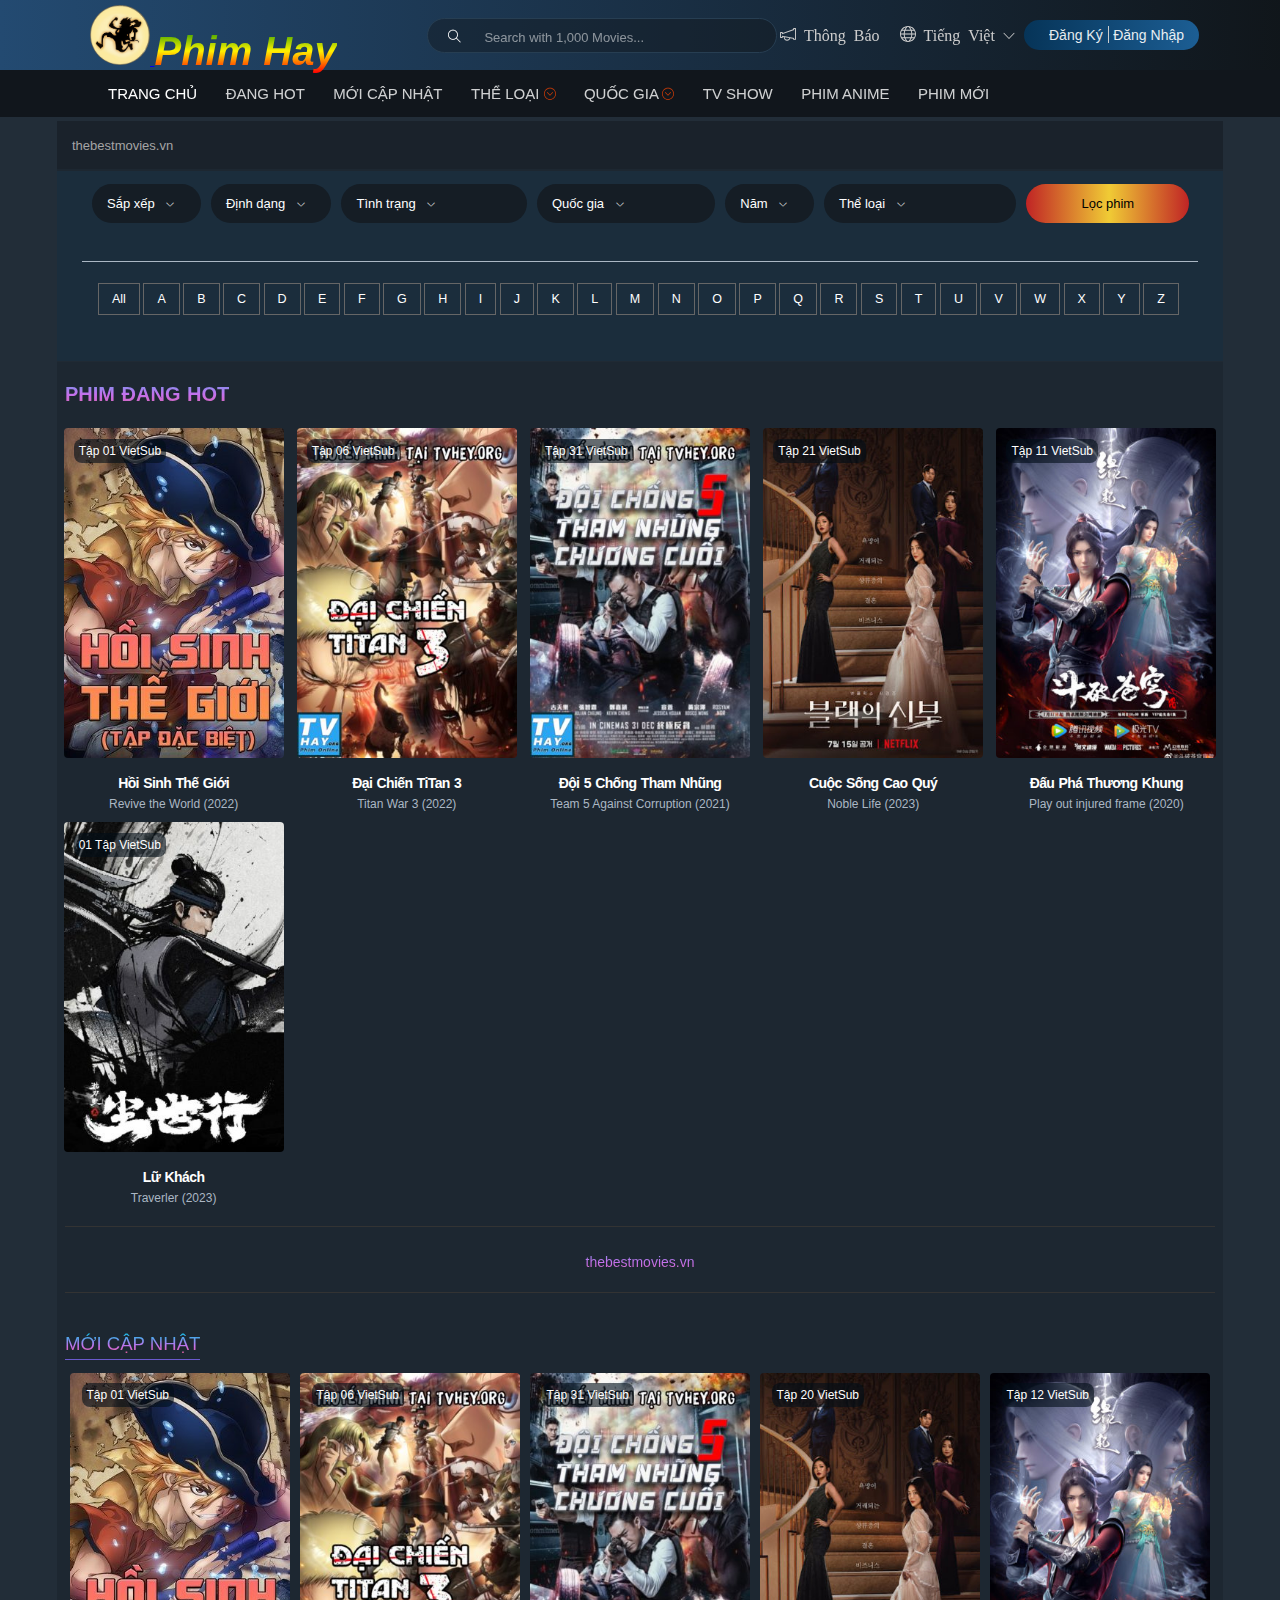
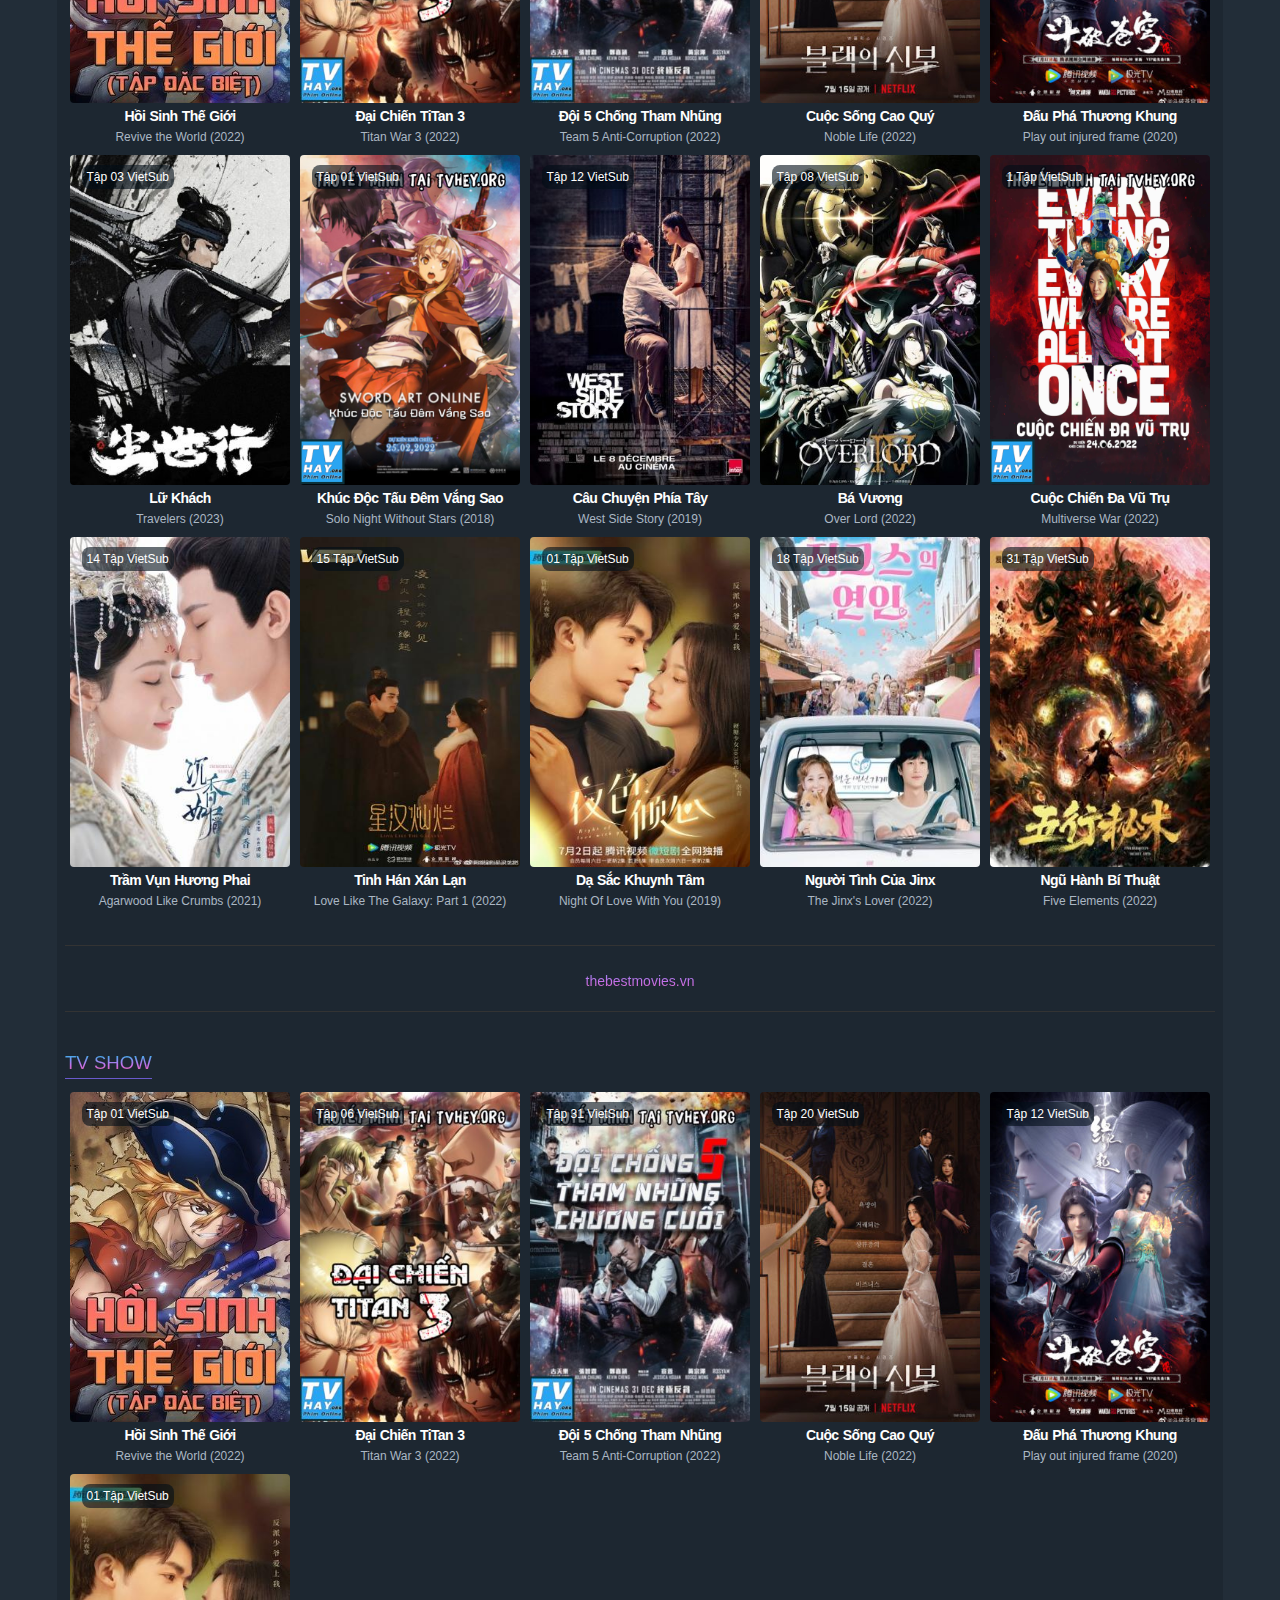
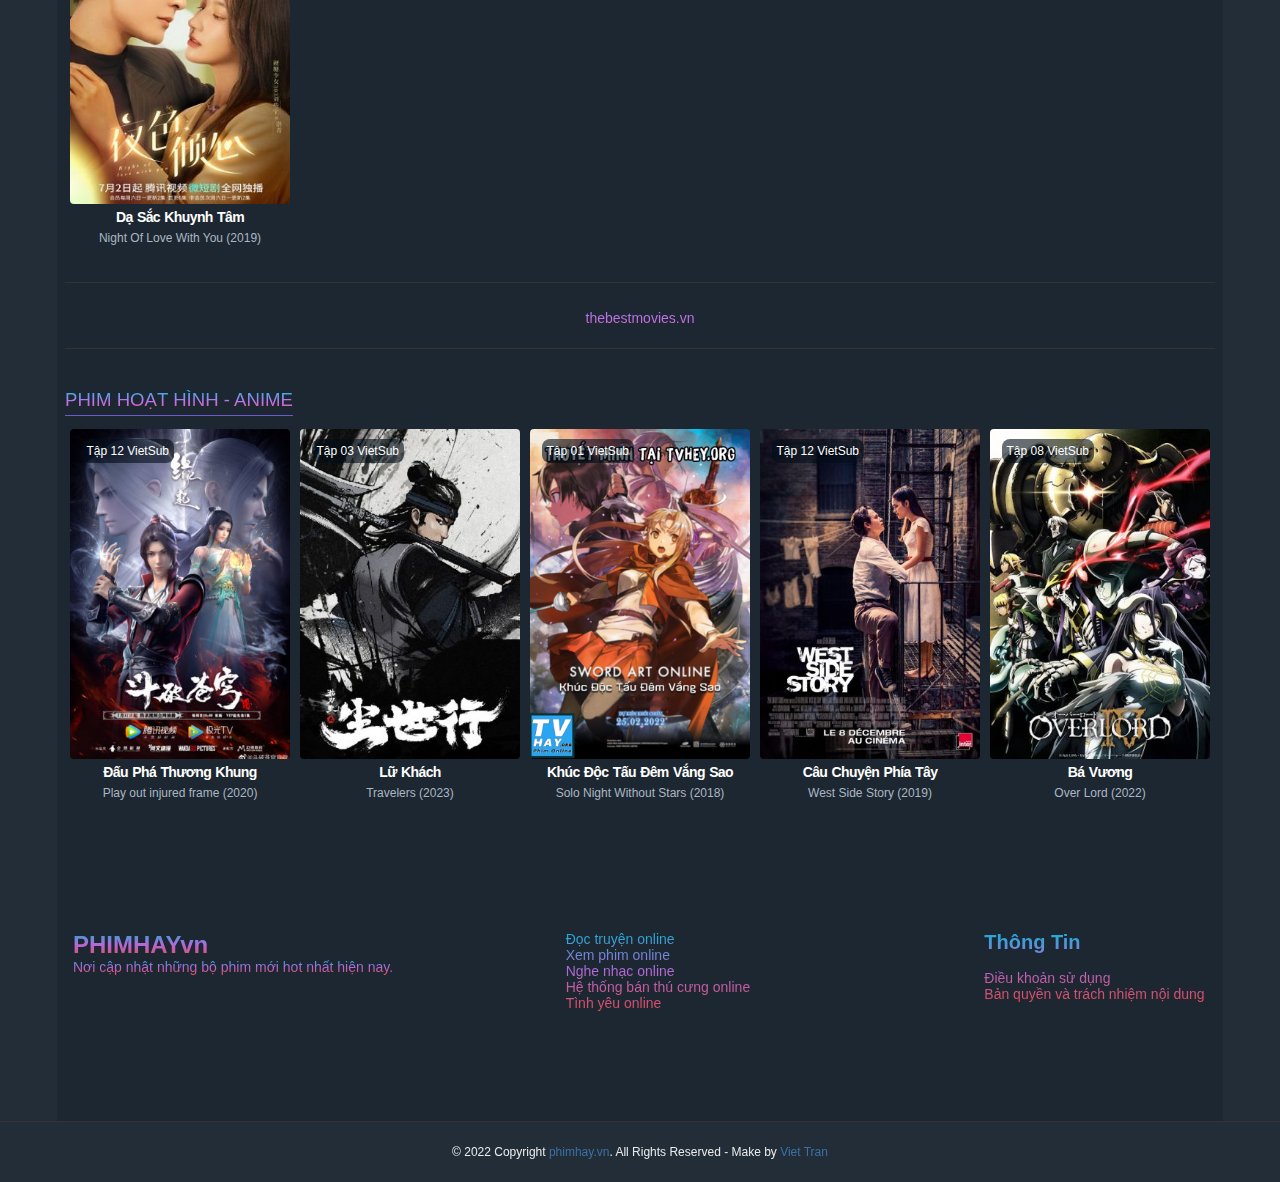
<file: index.html>
<!DOCTYPE html>
<html lang="en">

<head>
    <meta charset="UTF-8">
    <meta http-equiv="X-UA-Compatible" content="IE=edge">
    <meta name="viewport" content="width=device-width, initial-scale=1.0">
    <title>The Best Movies - Trình Xem Phim Online Hay Nhất</title>
    <link rel="stylesheet" href="./assets/css/style.css">
    <link rel="icon" href="./images/icon.png">
    <link rel="stylesheet" href="./Themify_Icons/themify-icons/themify-icons.css">
</head>

<body>
    <div id="main">
        <div class="fixed-for-header">
            <div id="header">
                <div class="icon">
                    <a href="#">
                        <img src="./images/icon2.png" alt="icon">
                    </a>
                    <span>Phim Hay</span>
                </div>
                <div class="search">
                    <div>
                        <i class="ti-search"></i>
                        <span>Search with 1,000 Movies...</span>
                    </div>
                </div>
                <div class="sub-header">
                    <span class="ti-announcement"> Thông Báo </span>
                    <span class="ti-world"> Tiếng Việt
                        <i class="ti-angle-down"></i>
                    </span>
                </div>
                <div class="account">
                    <div>
                        <span class="register text-white"><a href="#">Đăng Ký</a></span>
                        <span class="text-white"><a href="login.html" target="_blank">Đăng Nhập</a></span>
                    </div>
                </div>
            </div>
            <div id="nav">
                <div class="navigation">
                    <li><a class="checked" href="#">TRANG CHỦ</a></li>
                    <li><a href="#hot">ĐANG HOT</a></li>
                    <li><a href="#phimmoicapnhat">MỚI CẬP NHẬT</a></li>
                    <li><a href="#">THỂ LOẠI
                            <i class="ti-arrow-circle-down"></i>
                        </a>
                        <ul class="sub1-nav">
                            <li><a class="checked" href="#">Phim Viễn Tưởng</a></li>
                            <li><a class="checked" href="#">Phim Chiến Tranh</a></li>
                            <li><a class="checked" href="#">Phim Ngao Du</a></li>
                            <li><a class="checked" href="#">Phim Cổ Trang</a></li>
                            <li><a class="checked" href="#">Phim Chiến Tranh</a></li>
                            <li><a class="checked" href="#">Phim Hài</a></li>
                            <li><a class="checked" href="#">Phim Cổ Tích</a></li>
                            <li><a class="checked" href="#">Phim Tình Cảm</a></li>
                            <li><a class="checked" href="#">Phim Khoa Học</a></li>
                        </ul>
                    </li>
                    <li><a href="#">QUỐC GIA
                            <i class="ti-arrow-circle-down"></i>
                        </a>
                        <ul class="sub2-nav">
                            <li><a class="checked" href="#">Phim Ấn Độ</a></li>
                            <li><a class="checked" href="#">Phim Đài Loan</a></li>
                            <li><a class="checked" href="#">Phim Việt Nam</a></li>
                            <li><a class="checked" href="#">Phim Mỹ</a></li>
                            <li><a class="checked" href="#">Phim Hàn Quốc</a></li>
                            <li><a class="checked" href="#">Phim Nhật Bản</a></li>
                            <li><a class="checked" href="#">Phim Anh</a></li>
                            <li><a class="checked" href="#">Phim Canada</a></li>
                            <li><a class="checked other" href="#">Phim khác</a></li>
                        </ul>
                    </li>
                    <li><a href="#show">TV SHOW</a></li>
                    <li><a href="#anime">PHIM ANIME</a></li>
                    <li><a href="#">PHIM MỚI</a></li>
                </div>
            </div>
        </div>
        <div id="content">
            <div class="first-content">
                <span class="name-web-content">thebestmovies.vn</span>
            </div>
            <div class="second-content">
                <div class="locphim">
                    <span class="loc">
                        Sắp xếp <i class="ti-angle-down"></i>
                    </span>
                    <span class="loc">
                        Định dạng <i class="ti-angle-down"></i>
                    </span>
                    <span class="loc tinhtrang">
                        Tình trạng <i class="ti-angle-down"></i>
                    </span>
                    <span class="loc quocgia">
                        Quốc gia <i class="ti-angle-down"></i>
                    </span>
                    <span class="loc">
                        Năm <i class="ti-angle-down"></i>
                    </span>
                    <span class="loc theloai">
                        Thể loại <i class="ti-angle-down"></i>
                    </span>
                    <span class="loc locbtn">
                        Lọc phim
                    </span>
                </div>
                <div class="tukhoa">
                    <span class="word">All</span>
                    <span class="word">A</span>
                    <span class="word">B</span>
                    <span class="word">C</span>
                    <span class="word">D</span>
                    <span class="word">E</span>
                    <span class="word">F</span>
                    <span class="word">G</span>
                    <span class="word">H</span>
                    <span class="word">I</span>
                    <span class="word">J</span>
                    <span class="word">K</span>
                    <span class="word">L</span>
                    <span class="word">M</span>
                    <span class="word">N</span>
                    <span class="word">O</span>
                    <span class="word">P</span>
                    <span class="word">Q</span>
                    <span class="word">R</span>
                    <span class="word">S</span>
                    <span class="word">T</span>
                    <span class="word">U</span>
                    <span class="word">V</span>
                    <span class="word">W</span>
                    <span class="word">X</span>
                    <span class="word">Y</span>
                    <span class="word">Z</span>
                </div>
            </div>
            <span id="hot"></span>
            <div class="phimdanghot-content">
                <h2><a href="">PHIM ĐANG HOT</a></h2>
                <div class="list-item-phimdanghot">
                    <div class="item-phimdanghot">
                        <div class="content-tap">
                            <button>Tập 01 VietSub</button>
                        </div>
                        <img src="./images/phim1.jpg" alt="phim1" class="phim-img">
                        <div class="phim-body">
                            <b><a href="#">Hồi Sinh Thế Giới</a></b>
                            <p>Revive the World (2022)</p>
                        </div>

                    </div>
                    <div class="item-phimdanghot">
                        <div class="content-tap">
                            <button>Tập 06 VietSub</button>
                        </div>
                        <img src="./images/phim2.jpg" alt="phim1" class="phim-img">
                        <div class="phim-body">
                            <b><a href="#">Đại Chiến TiTan 3</a></b>
                            <p>Titan War 3 (2022)</p>
                        </div>
                    </div>
                    <div class="item-phimdanghot">
                        <div class="content-tap">
                            <button>Tập 31 VietSub</button>
                        </div>
                        <img src="./images/phim3.jpg" alt="phim1" class="phim-img">
                        <div class="phim-body">
                            <b><a href="#">Đội 5 Chống Tham Nhũng</a></b>
                            <p>Team 5 Against Corruption (2021)</p>
                        </div>
                    </div>
                    <div class="item-phimdanghot">
                        <div class="content-tap">
                            <button>Tập 21 VietSub</button>
                        </div>
                        <img src="./images/phim4.jpg" alt="phim1" class="phim-img">
                        <div class="phim-body">
                            <b><a href="#">Cuộc Sống Cao Quý</a></b>
                            <p>Noble Life (2023)</p>
                        </div>
                    </div>
                    <div class="item-phimdanghot">
                        <div class="content-tap">
                            <button>Tập 11 VietSub</button>
                        </div>
                        <img src="./images/phim5.jpg" alt="phim1" class="phim-img">
                        <div class="phim-body">
                            <b><a href="#">Đấu Phá Thương Khung</a></b>
                            <p>Play out injured frame (2020)</p>
                        </div>
                    </div>
                    <div class="item-phimdanghot">
                        <div class="content-tap">
                            <button>01 Tập VietSub</button>
                        </div>
                        <img src="./images/phim6.jpg" alt="phim6" class="film">
                        <div class="phim-body">
                            <b><a href="#">Lữ Khách</a></b>
                            <p>Traverler (2023)</p>
                        </div>
                    </div>
                    <div class="clear"></div>
                </div>
            </div>
            <div class="moicapnhat-content" id="phimmoicapnhat">
                <div class="khoangcach">
                    <hr class="kc-tren">
                    <h2>thebestmovies.vn</h2>
                    <hr class="kc-duoi">
                </div>
                <a class="moicapnhat" href=""><span>MỚI CẬP NHẬT</span></a>
                <div class="list-item-moicapnhat">
                    <div class="item-moicapnhat">
                        <div class="content-tap">
                            <button>Tập 01 VietSub</button>
                        </div>
                        <img src="./images/phim1.jpg" alt="phim1" class="phim-img">
                        <div class="phim-body">
                            <b><a href="#">Hồi Sinh Thế Giới</a></b>
                            <p>Revive the World (2022)</p>
                        </div>
                    </div>
                    <div class="item-moicapnhat">
                        <div class="content-tap">
                            <button>Tập 06 VietSub</button>
                        </div>
                        <img src="./images/phim2.jpg" alt="phim2" class="phim-img">
                        <div class="phim-body">
                            <b><a href="#">Đại Chiến TiTan 3</a></b>
                            <p>Titan War 3 (2022)</p>
                        </div>
                    </div>
                    <div class="item-moicapnhat">
                        <div class="content-tap">
                            <button>Tập 31 VietSub</button>
                        </div>
                        <img src="./images/phim3.jpg" alt="phim3" class="phim-img">
                        <div class="phim-body">
                            <b><a href="#">Đội 5 Chống Tham Nhũng</a></b>
                            <p>Team 5 Anti-Corruption (2022)</p>
                        </div>
                    </div>
                    <div class="item-moicapnhat">
                        <div class="content-tap">
                            <button>Tập 20 VietSub</button>
                        </div>
                        <img src="./images/phim4.jpg" alt="phim4" class="phim-img">
                        <div class="phim-body">
                            <b><a href="#">Cuộc Sống Cao Quý</a></b>
                            <p>Noble Life (2022)</p>
                        </div>
                    </div>
                    <div class="item-moicapnhat">
                        <div class="content-tap">
                            <button>Tập 12 VietSub</button>
                        </div>
                        <img src="./images/phim5.jpg" alt="phim5" class="phim-img">
                        <div class="phim-body">
                            <b><a href="#">Đấu Phá Thương Khung</a></b>
                            <p>Play out injured frame (2020)</p>
                        </div>
                    </div>
                    <div class="item-moicapnhat">
                        <div class="content-tap">
                            <button>Tập 03 VietSub</button>
                        </div>
                        <img src="./images/phim6.jpg" alt="phim6" class="phim-img">
                        <div class="phim-body">
                            <b><a href="#">Lữ Khách</a></b>
                            <p>Travelers (2023)</p>
                        </div>
                    </div>
                    <div class="item-moicapnhat">
                        <div class="content-tap">
                            <button>Tập 01 VietSub</button>
                        </div>
                        <img src="./images/phim7.jpg" alt="phim7" class="phim-img">
                        <div class="phim-body">
                            <b><a href="#">Khúc Độc Tấu Đêm Vắng Sao</a></b>
                            <p>Solo Night Without Stars (2018)</p>
                        </div>
                    </div>
                    <div class="item-moicapnhat">
                        <div class="content-tap">
                            <button>Tập 12 VietSub</button>
                        </div>
                        <img src="./images/phim8.jpg" alt="phim8" class="phim-img">
                        <div class="phim-body">
                            <b><a href="#">Câu Chuyện Phía Tây</a></b>
                            <p>West Side Story (2019)</p>
                        </div>
                    </div>
                    <div class="item-moicapnhat">
                        <div class="content-tap">
                            <button>Tập 08 VietSub</button>
                        </div>
                        <img src="./images/phim9.jpg" alt="phim9" class="phim-img">
                        <div class="phim-body">
                            <b><a href="#">Bá Vương</a></b>
                            <p>Over Lord (2022)</p>
                        </div>
                    </div>
                    <div class="item-moicapnhat">
                        <div class="content-tap">
                            <button>1 Tập VietSub</button>
                        </div>
                        <img src="./images/phim10.jpg" alt="phim10" class="phim-img">
                        <div class="phim-body">
                            <b><a href="#">Cuộc Chiến Đa Vũ Trụ</a></b>
                            <p>Multiverse War (2022)</p>
                        </div>
                    </div>
                    <div class="item-moicapnhat">
                        <div class="content-tap">
                            <button>14 Tập VietSub</button>
                        </div>
                        <img src="./images/phim11.jpg" alt="phim11" class="phim-img">
                        <div class="phim-body">
                            <b><a href="#">Trầm Vụn Hương Phai</a></b>
                            <p>Agarwood Like Crumbs (2021)</p>
                        </div>
                    </div>
                    <div class="item-moicapnhat">
                        <div class="content-tap">
                            <button>15 Tập VietSub</button>
                        </div>
                        <img src="./images/phim12.jpg" alt="phim12" class="phim-img">
                        <div class="phim-body">
                            <b><a href="#">Tinh Hán Xán Lạn</a></b>
                            <p>Love Like The Galaxy: Part 1 (2022)</p>
                        </div>
                    </div>
                    <div class="item-moicapnhat">
                        <div class="content-tap">
                            <button>01 Tập VietSub</button>
                        </div>
                        <img src="./images/phim13.jpg" alt="phim13" class="phim-img">
                        <div class="phim-body">
                            <b><a href="#">Dạ Sắc Khuynh Tâm</a></b>
                            <p>Night Of Love With You (2019)</p>
                        </div>
                    </div>
                    <div class="item-moicapnhat">
                        <div class="content-tap">
                            <button>18 Tập VietSub</button>
                        </div>
                        <img src="./images/phim14.jpg" alt="phim14" class="phim-img">
                        <div class="phim-body">
                            <b><a href="#">Người Tình Của Jinx</a></b>
                            <p>The Jinx's Lover (2022)</p>
                        </div>
                    </div>
                    <div class="item-moicapnhat">
                        <div class="content-tap">
                            <button>31 Tập VietSub</button>
                        </div>
                        <img src="./images/phim15.jpg" alt="phim15" class="phim-img">
                        <div class="phim-body">
                            <b><a href="#">Ngũ Hành Bí Thuật</a></b>
                            <p>Five Elements (2022)</p>
                        </div>
                    </div>
                    <div class="clear"></div>
                </div>
            </div>
            <span id="show"></span>
            <div class="moicapnhat-content">
                <div class="khoangcach">
                    <hr class="kc-tren">
                    <h2>thebestmovies.vn</h2>
                    <hr class="kc-duoi">
                </div>
                <a class="moicapnhat" href=""><span>TV SHOW</span></a>
                <div class="list-item-moicapnhat">
                    <div class="item-moicapnhat">
                        <div class="content-tap">
                            <button>Tập 01 VietSub</button>
                        </div>
                        <img src="./images/phim1.jpg" alt="phim1" class="phim-img">
                        <div class="phim-body">
                            <b><a href="#">Hồi Sinh Thế Giới</a></b>
                            <p>Revive the World (2022)</p>
                        </div>
                    </div>
                    <div class="item-moicapnhat">
                        <div class="content-tap">
                            <button>Tập 06 VietSub</button>
                        </div>
                        <img src="./images/phim2.jpg" alt="phim2" class="phim-img">
                        <div class="phim-body">
                            <b><a href="#">Đại Chiến TiTan 3</a></b>
                            <p>Titan War 3 (2022)</p>
                        </div>
                    </div>
                    <div class="item-moicapnhat">
                        <div class="content-tap">
                            <button>Tập 31 VietSub</button>
                        </div>
                        <img src="./images/phim3.jpg" alt="phim3" class="phim-img">
                        <div class="phim-body">
                            <b><a href="#">Đội 5 Chống Tham Nhũng</a></b>
                            <p>Team 5 Anti-Corruption (2022)</p>
                        </div>
                    </div>
                    <div class="item-moicapnhat">
                        <div class="content-tap">
                            <button>Tập 20 VietSub</button>
                        </div>
                        <img src="./images/phim4.jpg" alt="phim4" class="phim-img">
                        <div class="phim-body">
                            <b><a href="#">Cuộc Sống Cao Quý</a></b>
                            <p>Noble Life (2022)</p>
                        </div>
                    </div>
                    <div class="item-moicapnhat">
                        <div class="content-tap">
                            <button>Tập 12 VietSub</button>
                        </div>
                        <img src="./images/phim5.jpg" alt="phim5" class="phim-img">
                        <div class="phim-body">
                            <b><a href="#">Đấu Phá Thương Khung</a></b>
                            <p>Play out injured frame (2020)</p>
                        </div>
                    </div>
                    <div class="item-moicapnhat">
                        <div class="content-tap">
                            <button>01 Tập VietSub</button>
                        </div>
                        <img src="./images/phim13.jpg" alt="phim13" class="phim-img">
                        <div class="phim-body">
                            <b><a href="#">Dạ Sắc Khuynh Tâm</a></b>
                            <p>Night Of Love With You (2019)</p>
                        </div>
                    </div>
                    <div class="clear"></div>
                </div>
            </div>
            <span id="anime"></span>
            <div class="moicapnhat-content">
                <div class="khoangcach">
                    <hr class="kc-tren">
                    <h2>thebestmovies.vn</h2>
                    <hr class="kc-duoi">
                </div>
                <a class="moicapnhat" href=""><span>PHIM HOẠT HÌNH - ANIME</span></a>
                <div class="list-item-moicapnhat">
                    <div class="item-moicapnhat">
                        <div class="content-tap">
                            <button>Tập 12 VietSub</button>
                        </div>
                        <img src="./images/phim5.jpg" alt="phim5" class="phim-img">
                        <div class="phim-body">
                            <b><a href="#">Đấu Phá Thương Khung</a></b>
                            <p>Play out injured frame (2020)</p>
                        </div>
                    </div>
                    <div class="item-moicapnhat">
                        <div class="content-tap">
                            <button>Tập 03 VietSub</button>
                        </div>
                        <img src="./images/phim6.jpg" alt="phim6" class="phim-img">
                        <div class="phim-body">
                            <b><a href="#">Lữ Khách</a></b>
                            <p>Travelers (2023)</p>
                        </div>
                    </div>
                    <div class="item-moicapnhat">
                        <div class="content-tap">
                            <button>Tập 01 VietSub</button>
                        </div>
                        <img src="./images/phim7.jpg" alt="phim7" class="phim-img">
                        <div class="phim-body">
                            <b><a href="#">Khúc Độc Tấu Đêm Vắng Sao</a></b>
                            <p>Solo Night Without Stars (2018)</p>
                        </div>
                    </div>
                    <div class="item-moicapnhat">
                        <div class="content-tap">
                            <button>Tập 12 VietSub</button>
                        </div>
                        <img src="./images/phim8.jpg" alt="phim8" class="phim-img">
                        <div class="phim-body">
                            <b><a href="#">Câu Chuyện Phía Tây</a></b>
                            <p>West Side Story (2019)</p>
                        </div>
                    </div>
                    <div class="item-moicapnhat">
                        <div class="content-tap">
                            <button>Tập 08 VietSub</button>
                        </div>
                        <img src="./images/phim9.jpg" alt="phim9" class="phim-img">
                        <div class="phim-body">
                            <b><a href="#">Bá Vương</a></b>
                            <p>Over Lord (2022)</p>
                        </div>
                    </div>
                    <div class="clear"></div>
                </div>
            </div>
            <div class="information">
                <div class="info left-information">
                    <span class="header-information">PHIMHAYvn</span>
                    <p class="sub-information">Nơi cập nhật những bộ phim mới hot nhất hiện nay.</p>
                </div>
                <div class="info center-information">
                    <a href="">Đọc truyện online</a><br>
                    <a href="">Xem phim online</a><br>
                    <a href="">Nghe nhạc online</a><br>
                    <a href="">Hệ thống bán thú cưng online</a><br>
                    <a href="">Tình yêu online</a>
                </div>
                <div class="info right-information">
                    <b>Thông Tin</b><br><br>
                    <p>Điều khoản sử dụng</p>
                    <p>Bản quyền và trách nhiệm nội dung</p>
                </div>
            </div>
        </div>
        <hr>
        <div class="footer">
            <div class="content-footer">© 2022 Copyright <a href="">phimhay.vn</a>. All Rights Reserved - Make by <a
                    href="https://www.facebook.com/macro24062001">Viet Tran</a>
            </div>
        </div>
    </div>
</body>

</html>
</file>
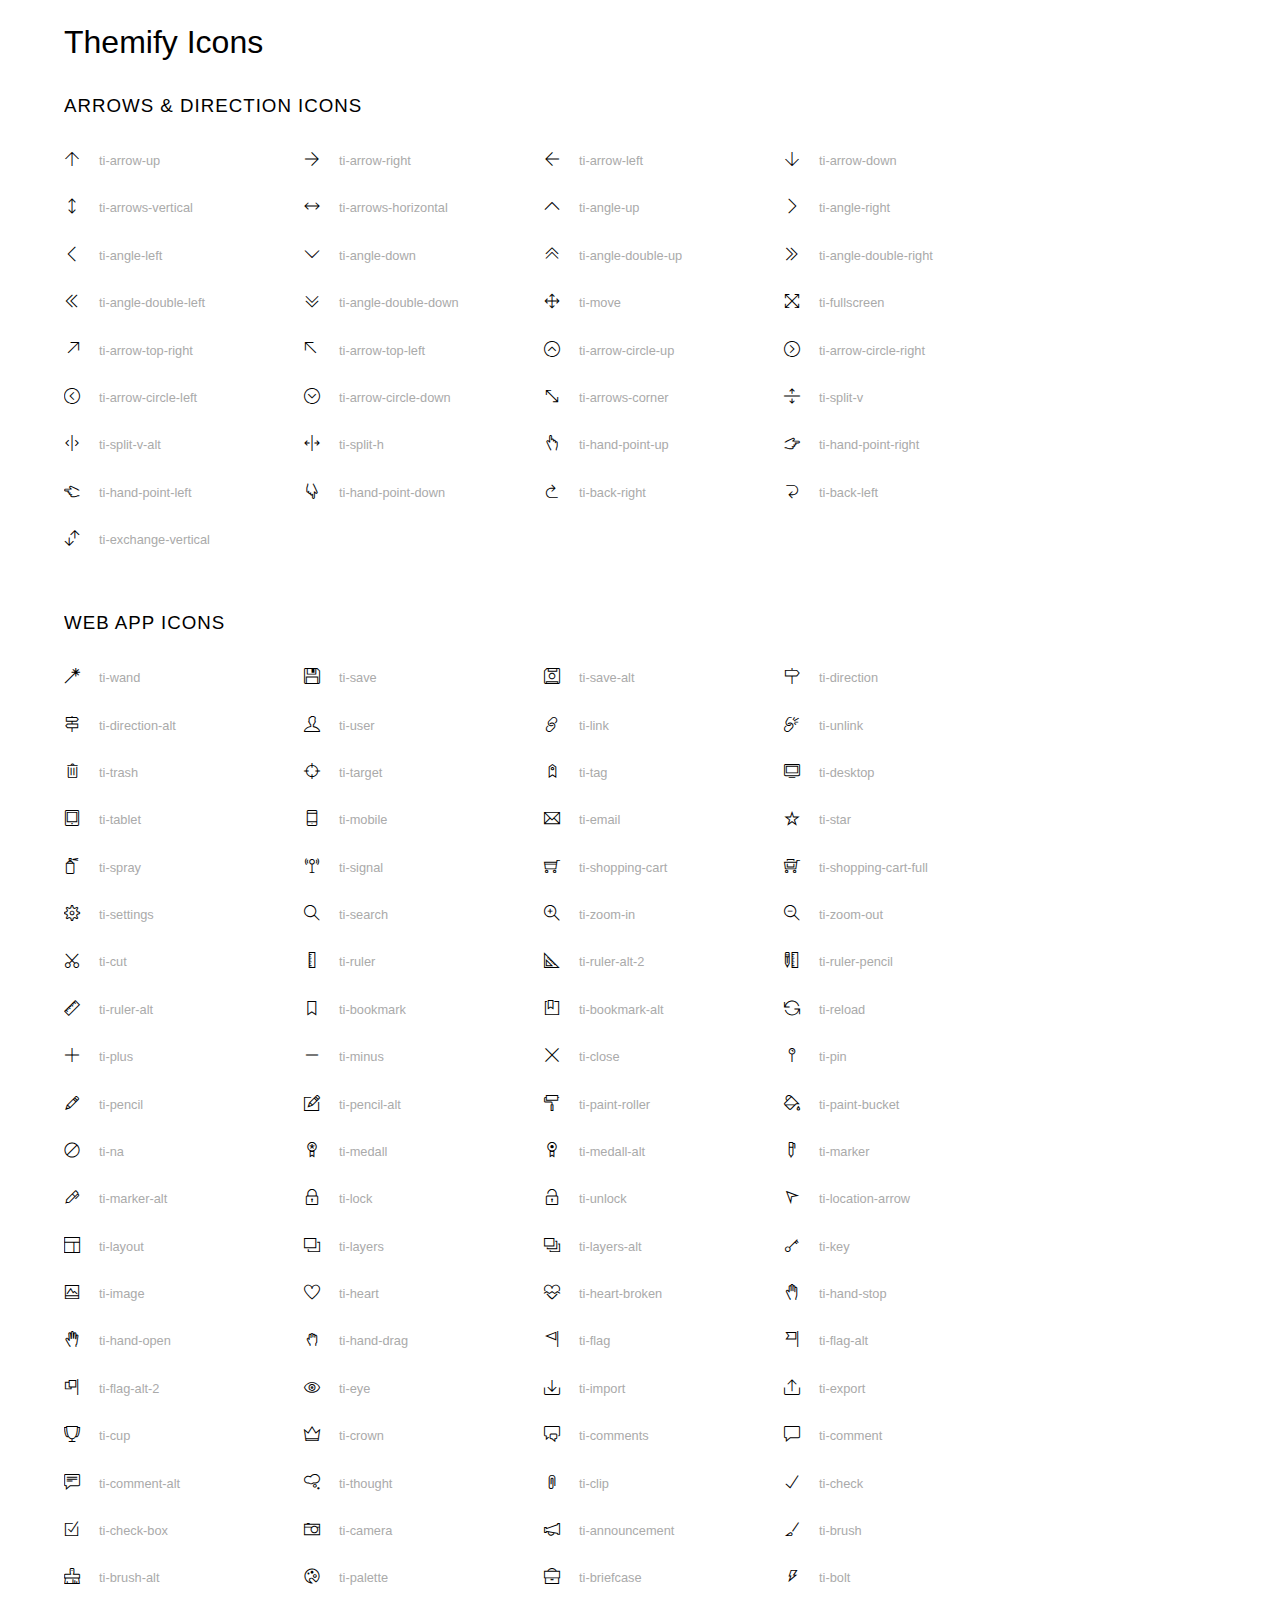
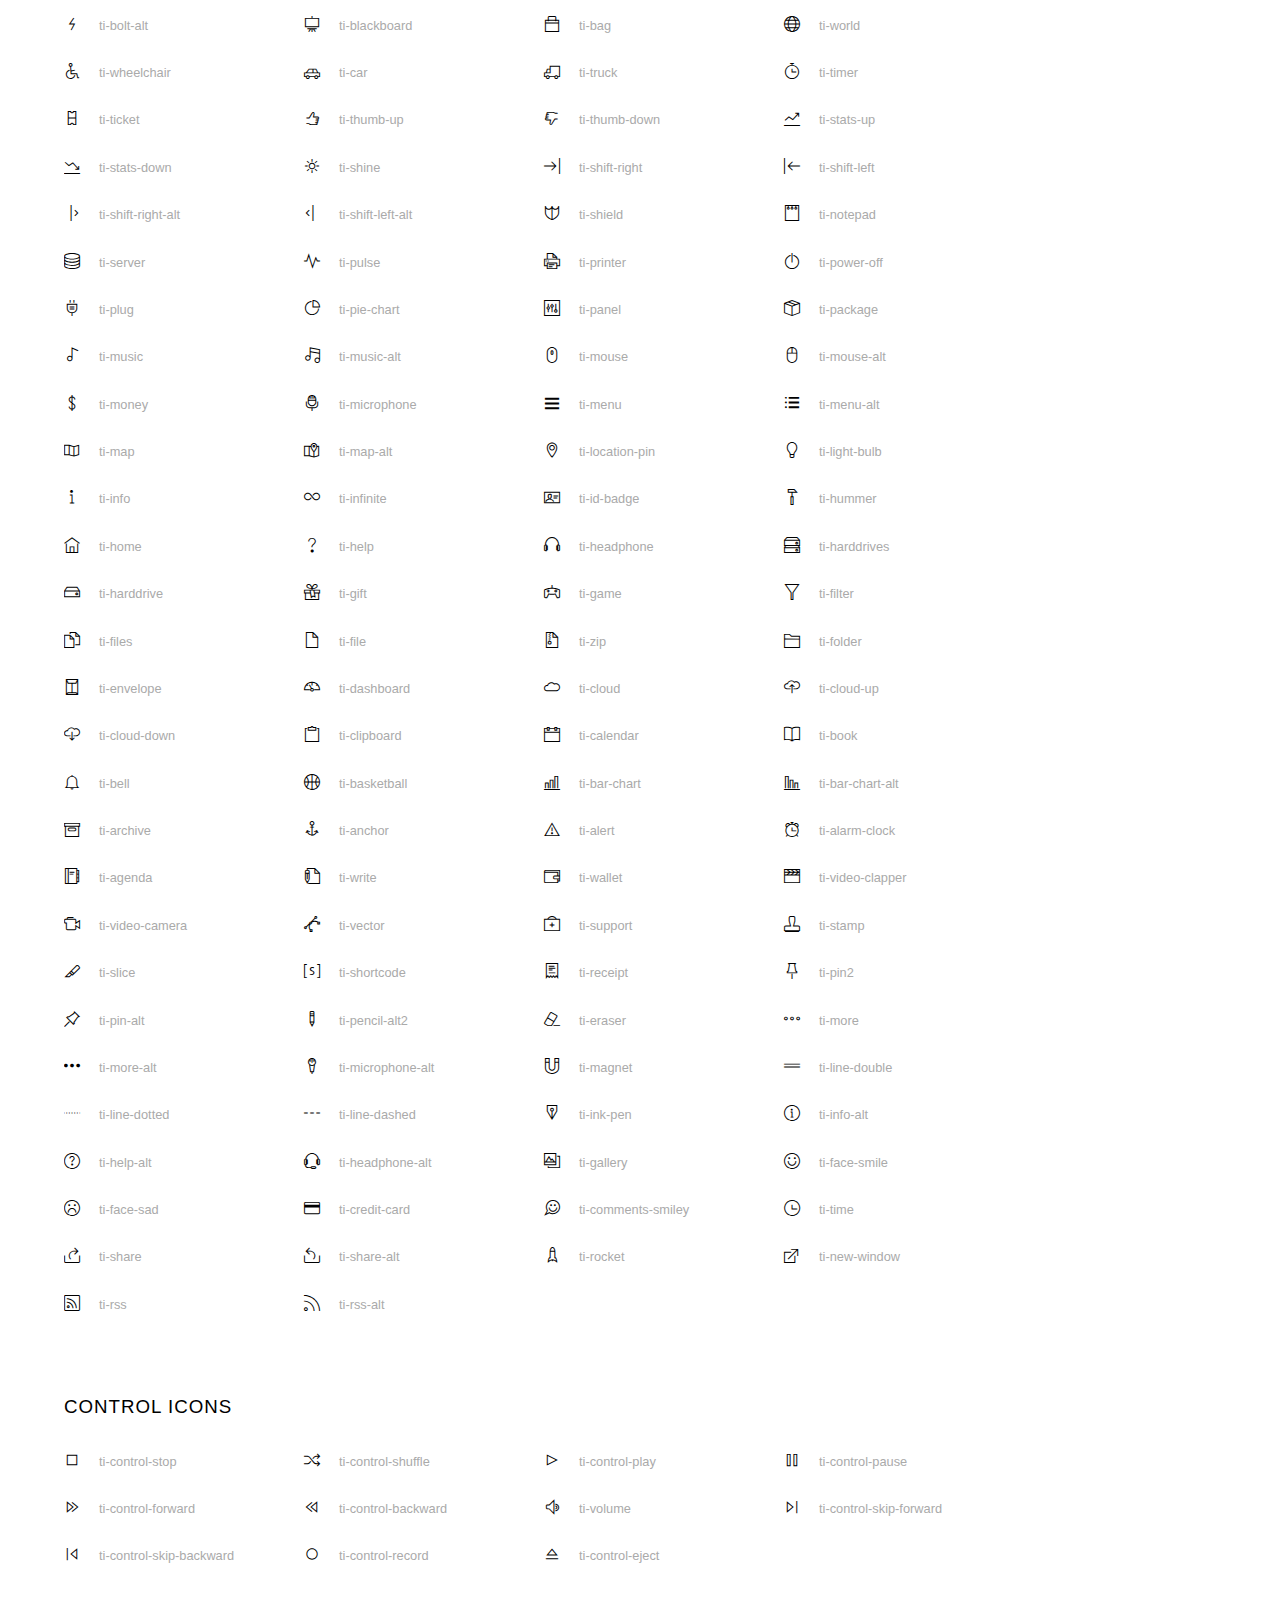
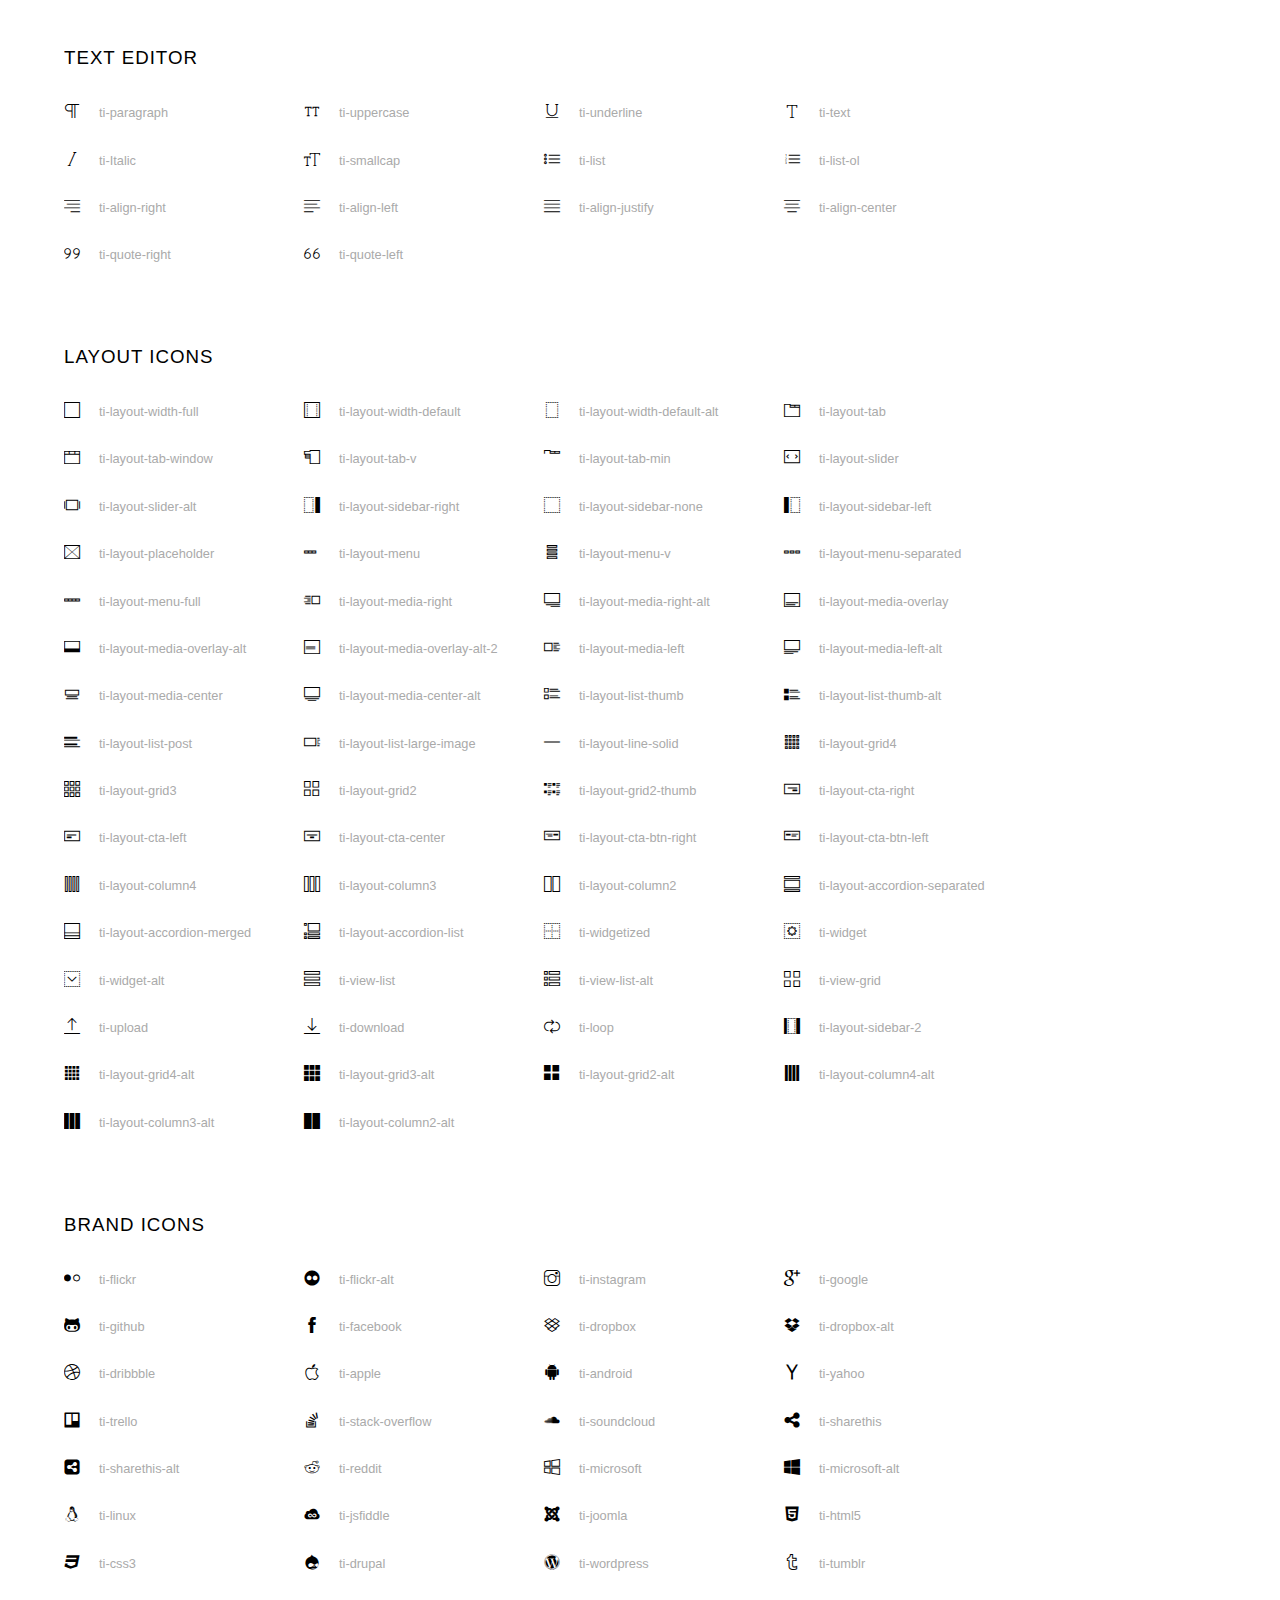
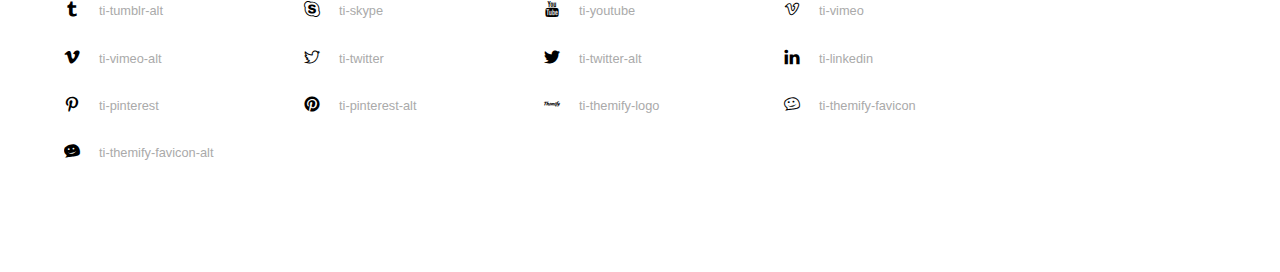
<file: Themify_Icons/themify-icons/index.html>
<!doctype html>
<html>
<head>
	<meta charset="utf-8">
	<title>Themify Icon Font</title>
	<meta name="viewport" content="width=device-width">
	<link rel="stylesheet" href="demo-files/demo.css">
	<link rel="stylesheet" href="themify-icons.css">
	<!--[if lt IE 8]><!-->
	<link rel="stylesheet" href="ie7/ie7.css">
	<!--<![endif]-->
</head>
<body>
	<h1>Themify Icons</h1>

	<div class="icon-section">

		<div class="icon-section">
			<h3>Arrows &amp; Direction Icons </h3>

			<div class="icon-container">
				<span class="ti-arrow-up"></span><span class="icon-name"> ti-arrow-up</span>
			</div>
			<div class="icon-container">
				<span class="ti-arrow-right"></span><span class="icon-name"> ti-arrow-right</span>
			</div>
			<div class="icon-container">
				<span class="ti-arrow-left"></span><span class="icon-name"> ti-arrow-left</span>
			</div>
			<div class="icon-container">
				<span class="ti-arrow-down"></span><span class="icon-name"> ti-arrow-down</span>
			</div>
			<div class="icon-container">
				<span class="ti-arrows-vertical"></span><span class="icon-name"> ti-arrows-vertical</span>
			</div>
			<div class="icon-container">
				<span class="ti-arrows-horizontal"></span><span class="icon-name"> ti-arrows-horizontal</span>
			</div>
			<div class="icon-container">
				<span class="ti-angle-up"></span><span class="icon-name"> ti-angle-up</span>
			</div>
			<div class="icon-container">
				<span class="ti-angle-right"></span><span class="icon-name"> ti-angle-right</span>
			</div>
			<div class="icon-container">
				<span class="ti-angle-left"></span><span class="icon-name"> ti-angle-left</span>
			</div>
			<div class="icon-container">
				<span class="ti-angle-down"></span><span class="icon-name"> ti-angle-down</span>
			</div>	
			<div class="icon-container">
				<span class="ti-angle-double-up"></span><span class="icon-name"> ti-angle-double-up</span>
			</div>
			<div class="icon-container">
				<span class="ti-angle-double-right"></span><span class="icon-name"> ti-angle-double-right</span>
			</div>
			<div class="icon-container">
				<span class="ti-angle-double-left"></span><span class="icon-name"> ti-angle-double-left</span>
			</div>
			<div class="icon-container">
				<span class="ti-angle-double-down"></span><span class="icon-name"> ti-angle-double-down</span>
			</div>					
			<div class="icon-container">
				<span class="ti-move"></span><span class="icon-name"> ti-move</span>
			</div>
			<div class="icon-container">
				<span class="ti-fullscreen"></span><span class="icon-name"> ti-fullscreen</span>
			</div>
			<div class="icon-container">
				<span class="ti-arrow-top-right"></span><span class="icon-name"> ti-arrow-top-right</span>
			</div>
			<div class="icon-container">
				<span class="ti-arrow-top-left"></span><span class="icon-name"> ti-arrow-top-left</span>
			</div>
			<div class="icon-container">
				<span class="ti-arrow-circle-up"></span><span class="icon-name"> ti-arrow-circle-up</span>
			</div>
			<div class="icon-container">
				<span class="ti-arrow-circle-right"></span><span class="icon-name"> ti-arrow-circle-right</span>
			</div>
			<div class="icon-container">
				<span class="ti-arrow-circle-left"></span><span class="icon-name"> ti-arrow-circle-left</span>
			</div>
			<div class="icon-container">
				<span class="ti-arrow-circle-down"></span><span class="icon-name"> ti-arrow-circle-down</span>
			</div>
			<div class="icon-container">
				<span class="ti-arrows-corner"></span><span class="icon-name"> ti-arrows-corner</span>
			</div>
			<div class="icon-container">
				<span class="ti-split-v"></span><span class="icon-name"> ti-split-v</span>
			</div>

			<div class="icon-container">
				<span class="ti-split-v-alt"></span><span class="icon-name"> ti-split-v-alt</span>
			</div>
			<div class="icon-container">
				<span class="ti-split-h"></span><span class="icon-name"> ti-split-h</span>
			</div>
			<div class="icon-container">
				<span class="ti-hand-point-up"></span><span class="icon-name"> ti-hand-point-up</span>
			</div>
			<div class="icon-container">
				<span class="ti-hand-point-right"></span><span class="icon-name"> ti-hand-point-right</span>
			</div>
			<div class="icon-container">
				<span class="ti-hand-point-left"></span><span class="icon-name"> ti-hand-point-left</span>
			</div>
			<div class="icon-container">
				<span class="ti-hand-point-down"></span><span class="icon-name"> ti-hand-point-down</span>
			</div>
			<div class="icon-container">
				<span class="ti-back-right"></span><span class="icon-name"> ti-back-right</span>
			</div>
			<div class="icon-container">
				<span class="ti-back-left"></span><span class="icon-name"> ti-back-left</span>
			</div>
			<div class="icon-container">
				<span class="ti-exchange-vertical"></span><span class="icon-name"> ti-exchange-vertical</span>
			</div>

		</div> <!-- Arrows Icons -->



		<h3>Web App Icons</h3>
		
		<div class="icon-section">

			<div class="icon-container">
				<span class="ti-wand"></span><span class="icon-name"> ti-wand</span>
			</div>
			<div class="icon-container">
				<span class="ti-save"></span><span class="icon-name"> ti-save</span>
			</div>
			<div class="icon-container">
				<span class="ti-save-alt"></span><span class="icon-name"> ti-save-alt</span>
			</div>

			<div class="icon-container">
				<span class="ti-direction"></span><span class="icon-name"> ti-direction</span>
			</div>
			<div class="icon-container">
				<span class="ti-direction-alt"></span><span class="icon-name"> ti-direction-alt</span>
			</div>
			<div class="icon-container">
				<span class="ti-user"></span><span class="icon-name"> ti-user</span>
			</div>
			<div class="icon-container">
				<span class="ti-link"></span><span class="icon-name"> ti-link</span>
			</div>
			<div class="icon-container">
				<span class="ti-unlink"></span><span class="icon-name"> ti-unlink</span>
			</div>
			<div class="icon-container">
				<span class="ti-trash"></span><span class="icon-name"> ti-trash</span>
			</div>
			<div class="icon-container">
				<span class="ti-target"></span><span class="icon-name"> ti-target</span>
			</div>
			<div class="icon-container">
				<span class="ti-tag"></span><span class="icon-name"> ti-tag</span>
			</div>
			<div class="icon-container">
				<span class="ti-desktop"></span><span class="icon-name"> ti-desktop</span>
			</div>
			<div class="icon-container">
				<span class="ti-tablet"></span><span class="icon-name"> ti-tablet</span>
			</div>
			<div class="icon-container">
				<span class="ti-mobile"></span><span class="icon-name"> ti-mobile</span>
			</div>
			<div class="icon-container">
				<span class="ti-email"></span><span class="icon-name"> ti-email</span>
			</div>	
			<div class="icon-container">
				<span class="ti-star"></span><span class="icon-name"> ti-star</span>
			</div>
			<div class="icon-container">
				<span class="ti-spray"></span><span class="icon-name"> ti-spray</span>
			</div>
			<div class="icon-container">
				<span class="ti-signal"></span><span class="icon-name"> ti-signal</span>
			</div>
			<div class="icon-container">
				<span class="ti-shopping-cart"></span><span class="icon-name"> ti-shopping-cart</span>
			</div>
			<div class="icon-container">
				<span class="ti-shopping-cart-full"></span><span class="icon-name"> ti-shopping-cart-full</span>
			</div>
			<div class="icon-container">
				<span class="ti-settings"></span><span class="icon-name"> ti-settings</span>
			</div>
			<div class="icon-container">
				<span class="ti-search"></span><span class="icon-name"> ti-search</span>
			</div>
			<div class="icon-container">
				<span class="ti-zoom-in"></span><span class="icon-name"> ti-zoom-in</span>
			</div>
			<div class="icon-container">
				<span class="ti-zoom-out"></span><span class="icon-name"> ti-zoom-out</span>
			</div>
			<div class="icon-container">
				<span class="ti-cut"></span><span class="icon-name"> ti-cut</span>
			</div>
			<div class="icon-container">
				<span class="ti-ruler"></span><span class="icon-name"> ti-ruler</span>
			</div>
			<div class="icon-container">
				<span class="ti-ruler-alt-2"></span><span class="icon-name"> ti-ruler-alt-2</span>
			</div>			
			<div class="icon-container">
				<span class="ti-ruler-pencil"></span><span class="icon-name"> ti-ruler-pencil</span>
			</div>
			<div class="icon-container">
				<span class="ti-ruler-alt"></span><span class="icon-name"> ti-ruler-alt</span>
			</div>
			<div class="icon-container">
				<span class="ti-bookmark"></span><span class="icon-name"> ti-bookmark</span>
			</div>
			<div class="icon-container">
				<span class="ti-bookmark-alt"></span><span class="icon-name"> ti-bookmark-alt</span>
			</div>
			<div class="icon-container">
				<span class="ti-reload"></span><span class="icon-name"> ti-reload</span>
			</div>
			<div class="icon-container">
				<span class="ti-plus"></span><span class="icon-name"> ti-plus</span>
			</div>
			<div class="icon-container">
				<span class="ti-minus"></span><span class="icon-name"> ti-minus</span>
			</div>
			<div class="icon-container">
				<span class="ti-close"></span><span class="icon-name"> ti-close</span>
			</div>			
			<div class="icon-container">
				<span class="ti-pin"></span><span class="icon-name"> ti-pin</span>
			</div>
			<div class="icon-container">
				<span class="ti-pencil"></span><span class="icon-name"> ti-pencil</span>
			</div>
					
		  	<div class="icon-container">
				<span class="ti-pencil-alt"></span><span class="icon-name"> ti-pencil-alt</span>
			</div>
			<div class="icon-container">
				<span class="ti-paint-roller"></span><span class="icon-name"> ti-paint-roller</span>
			</div>
			<div class="icon-container">
				<span class="ti-paint-bucket"></span><span class="icon-name"> ti-paint-bucket</span>
			</div>
			<div class="icon-container">
				<span class="ti-na"></span><span class="icon-name"> ti-na</span>
			</div>
			<div class="icon-container">
				<span class="ti-medall"></span><span class="icon-name"> ti-medall</span>
			</div>
			<div class="icon-container">
				<span class="ti-medall-alt"></span><span class="icon-name"> ti-medall-alt</span>
			</div>
			<div class="icon-container">
				<span class="ti-marker"></span><span class="icon-name"> ti-marker</span>
			</div>
			<div class="icon-container">
				<span class="ti-marker-alt"></span><span class="icon-name"> ti-marker-alt</span>
			</div>

			<div class="icon-container">
				<span class="ti-lock"></span><span class="icon-name"> ti-lock</span>
			</div>
			<div class="icon-container">
				<span class="ti-unlock"></span><span class="icon-name"> ti-unlock</span>
			</div>
			<div class="icon-container">
				<span class="ti-location-arrow"></span><span class="icon-name"> ti-location-arrow</span>
			</div>
			<div class="icon-container">
				<span class="ti-layout"></span><span class="icon-name"> ti-layout</span>
			</div>
			<div class="icon-container">
				<span class="ti-layers"></span><span class="icon-name"> ti-layers</span>
			</div>
			<div class="icon-container">
				<span class="ti-layers-alt"></span><span class="icon-name"> ti-layers-alt</span>
			</div>
			<div class="icon-container">
				<span class="ti-key"></span><span class="icon-name"> ti-key</span>
			</div>
			<div class="icon-container">
				<span class="ti-image"></span><span class="icon-name"> ti-image</span>
			</div>
			<div class="icon-container">
				<span class="ti-heart"></span><span class="icon-name"> ti-heart</span>
			</div>
			<div class="icon-container">
				<span class="ti-heart-broken"></span><span class="icon-name"> ti-heart-broken</span>
			</div>
			<div class="icon-container">
				<span class="ti-hand-stop"></span><span class="icon-name"> ti-hand-stop</span>
			</div>
			<div class="icon-container">
				<span class="ti-hand-open"></span><span class="icon-name"> ti-hand-open</span>
			</div>
			<div class="icon-container">
				<span class="ti-hand-drag"></span><span class="icon-name"> ti-hand-drag</span>
			</div>
			<div class="icon-container">
				<span class="ti-flag"></span><span class="icon-name"> ti-flag</span>
			</div>
			<div class="icon-container">
				<span class="ti-flag-alt"></span><span class="icon-name"> ti-flag-alt</span>
			</div>
			<div class="icon-container">
				<span class="ti-flag-alt-2"></span><span class="icon-name"> ti-flag-alt-2</span>
			</div>
			<div class="icon-container">
				<span class="ti-eye"></span><span class="icon-name"> ti-eye</span>
			</div>
			<div class="icon-container">
				<span class="ti-import"></span><span class="icon-name"> ti-import</span>
			</div>			
			<div class="icon-container">
				<span class="ti-export"></span><span class="icon-name"> ti-export</span>
			</div>
			<div class="icon-container">
				<span class="ti-cup"></span><span class="icon-name"> ti-cup</span>
			</div>
			<div class="icon-container">
				<span class="ti-crown"></span><span class="icon-name"> ti-crown</span>
			</div>
			<div class="icon-container">
				<span class="ti-comments"></span><span class="icon-name"> ti-comments</span>
			</div>
			<div class="icon-container">
				<span class="ti-comment"></span><span class="icon-name"> ti-comment</span>
			</div>
			<div class="icon-container">
				<span class="ti-comment-alt"></span><span class="icon-name"> ti-comment-alt</span>
			</div>
			<div class="icon-container">
				<span class="ti-thought"></span><span class="icon-name"> ti-thought</span>
			</div>			
			<div class="icon-container">
				<span class="ti-clip"></span><span class="icon-name"> ti-clip</span>
			</div>

			<div class="icon-container">
				<span class="ti-check"></span><span class="icon-name"> ti-check</span>
			</div>
			<div class="icon-container">
				<span class="ti-check-box"></span><span class="icon-name"> ti-check-box</span>
			</div>
			<div class="icon-container">
				<span class="ti-camera"></span><span class="icon-name"> ti-camera</span>
			</div>
			<div class="icon-container">
				<span class="ti-announcement"></span><span class="icon-name"> ti-announcement</span>
			</div>
			<div class="icon-container">
				<span class="ti-brush"></span><span class="icon-name"> ti-brush</span>
			</div>
			<div class="icon-container">
				<span class="ti-brush-alt"></span><span class="icon-name"> ti-brush-alt</span>
			</div>
			<div class="icon-container">
				<span class="ti-palette"></span><span class="icon-name"> ti-palette</span>
			</div>			
			<div class="icon-container">
				<span class="ti-briefcase"></span><span class="icon-name"> ti-briefcase</span>
			</div>
			<div class="icon-container">
				<span class="ti-bolt"></span><span class="icon-name"> ti-bolt</span>
			</div>
			<div class="icon-container">
				<span class="ti-bolt-alt"></span><span class="icon-name"> ti-bolt-alt</span>
			</div>
			<div class="icon-container">
				<span class="ti-blackboard"></span><span class="icon-name"> ti-blackboard</span>
			</div>
			<div class="icon-container">
				<span class="ti-bag"></span><span class="icon-name"> ti-bag</span>
			</div>
			<div class="icon-container">
				<span class="ti-world"></span><span class="icon-name"> ti-world</span>
			</div>
			<div class="icon-container">
				<span class="ti-wheelchair"></span><span class="icon-name"> ti-wheelchair</span>
			</div>
			<div class="icon-container">
				<span class="ti-car"></span><span class="icon-name"> ti-car</span>
			</div>
			<div class="icon-container">
				<span class="ti-truck"></span><span class="icon-name"> ti-truck</span>
			</div>
			<div class="icon-container">
				<span class="ti-timer"></span><span class="icon-name"> ti-timer</span>
			</div>
			<div class="icon-container">
				<span class="ti-ticket"></span><span class="icon-name"> ti-ticket</span>
			</div>
			<div class="icon-container">
				<span class="ti-thumb-up"></span><span class="icon-name"> ti-thumb-up</span>
			</div>
			<div class="icon-container">
				<span class="ti-thumb-down"></span><span class="icon-name"> ti-thumb-down</span>
			</div>

			<div class="icon-container">
				<span class="ti-stats-up"></span><span class="icon-name"> ti-stats-up</span>
			</div>
			<div class="icon-container">
				<span class="ti-stats-down"></span><span class="icon-name"> ti-stats-down</span>
			</div>
			<div class="icon-container">
				<span class="ti-shine"></span><span class="icon-name"> ti-shine</span>
			</div>
			<div class="icon-container">
				<span class="ti-shift-right"></span><span class="icon-name"> ti-shift-right</span>
			</div>
			<div class="icon-container">
				<span class="ti-shift-left"></span><span class="icon-name"> ti-shift-left</span>
			</div>

			<div class="icon-container">
				<span class="ti-shift-right-alt"></span><span class="icon-name"> ti-shift-right-alt</span>
			</div>
			<div class="icon-container">
				<span class="ti-shift-left-alt"></span><span class="icon-name"> ti-shift-left-alt</span>
			</div>
			<div class="icon-container">
				<span class="ti-shield"></span><span class="icon-name"> ti-shield</span>
			</div>
			<div class="icon-container">
				<span class="ti-notepad"></span><span class="icon-name"> ti-notepad</span>
			</div>
			<div class="icon-container">
				<span class="ti-server"></span><span class="icon-name"> ti-server</span>
			</div>

			<div class="icon-container">
				<span class="ti-pulse"></span><span class="icon-name"> ti-pulse</span>
			</div>
			<div class="icon-container">
				<span class="ti-printer"></span><span class="icon-name"> ti-printer</span>
			</div>
			<div class="icon-container">
				<span class="ti-power-off"></span><span class="icon-name"> ti-power-off</span>
			</div>
			<div class="icon-container">
				<span class="ti-plug"></span><span class="icon-name"> ti-plug</span>
			</div>
			<div class="icon-container">
				<span class="ti-pie-chart"></span><span class="icon-name"> ti-pie-chart</span>
			</div>

			<div class="icon-container">
				<span class="ti-panel"></span><span class="icon-name"> ti-panel</span>
			</div>
			<div class="icon-container">
				<span class="ti-package"></span><span class="icon-name"> ti-package</span>
			</div>
			<div class="icon-container">
				<span class="ti-music"></span><span class="icon-name"> ti-music</span>
			</div>
			<div class="icon-container">
				<span class="ti-music-alt"></span><span class="icon-name"> ti-music-alt</span>
			</div>
			<div class="icon-container">
				<span class="ti-mouse"></span><span class="icon-name"> ti-mouse</span>
			</div>
			<div class="icon-container">
				<span class="ti-mouse-alt"></span><span class="icon-name"> ti-mouse-alt</span>
			</div>
			<div class="icon-container">
				<span class="ti-money"></span><span class="icon-name"> ti-money</span>
			</div>
			<div class="icon-container">
				<span class="ti-microphone"></span><span class="icon-name"> ti-microphone</span>
			</div>
			<div class="icon-container">
				<span class="ti-menu"></span><span class="icon-name"> ti-menu</span>
			</div>
			<div class="icon-container">
				<span class="ti-menu-alt"></span><span class="icon-name"> ti-menu-alt</span>
			</div>
			<div class="icon-container">
				<span class="ti-map"></span><span class="icon-name"> ti-map</span>
			</div>
			<div class="icon-container">
				<span class="ti-map-alt"></span><span class="icon-name"> ti-map-alt</span>
			</div>

			<div class="icon-container">
				<span class="ti-location-pin"></span><span class="icon-name"> ti-location-pin</span>
			</div>

			<div class="icon-container">
				<span class="ti-light-bulb"></span><span class="icon-name"> ti-light-bulb</span>
			</div>
			<div class="icon-container">
				<span class="ti-info"></span><span class="icon-name"> ti-info</span>
			</div>
			<div class="icon-container">
				<span class="ti-infinite"></span><span class="icon-name"> ti-infinite</span>
			</div>
			<div class="icon-container">
				<span class="ti-id-badge"></span><span class="icon-name"> ti-id-badge</span>
			</div>
			<div class="icon-container">
				<span class="ti-hummer"></span><span class="icon-name"> ti-hummer</span>
			</div>
			<div class="icon-container">
				<span class="ti-home"></span><span class="icon-name"> ti-home</span>
			</div>
			<div class="icon-container">
				<span class="ti-help"></span><span class="icon-name"> ti-help</span>
			</div>
			<div class="icon-container">
				<span class="ti-headphone"></span><span class="icon-name"> ti-headphone</span>
			</div>
			<div class="icon-container">
				<span class="ti-harddrives"></span><span class="icon-name"> ti-harddrives</span>
			</div>
			<div class="icon-container">
				<span class="ti-harddrive"></span><span class="icon-name"> ti-harddrive</span>
			</div>
			<div class="icon-container">
				<span class="ti-gift"></span><span class="icon-name"> ti-gift</span>
			</div>
			<div class="icon-container">
				<span class="ti-game"></span><span class="icon-name"> ti-game</span>
			</div>
			<div class="icon-container">
				<span class="ti-filter"></span><span class="icon-name"> ti-filter</span>
			</div>
			<div class="icon-container">
				<span class="ti-files"></span><span class="icon-name"> ti-files</span>
			</div>
			<div class="icon-container">
				<span class="ti-file"></span><span class="icon-name"> ti-file</span>
			</div>
			<div class="icon-container">
				<span class="ti-zip"></span><span class="icon-name"> ti-zip</span>
			</div>
			<div class="icon-container">
				<span class="ti-folder"></span><span class="icon-name"> ti-folder</span>
			</div>			
			<div class="icon-container">
				<span class="ti-envelope"></span><span class="icon-name"> ti-envelope</span>
			</div>


			<div class="icon-container">
				<span class="ti-dashboard"></span><span class="icon-name"> ti-dashboard</span>
			</div>
			<div class="icon-container">
				<span class="ti-cloud"></span><span class="icon-name"> ti-cloud</span>
			</div>
			<div class="icon-container">
				<span class="ti-cloud-up"></span><span class="icon-name"> ti-cloud-up</span>
			</div>
			<div class="icon-container">
				<span class="ti-cloud-down"></span><span class="icon-name"> ti-cloud-down</span>
			</div>
			<div class="icon-container">
				<span class="ti-clipboard"></span><span class="icon-name"> ti-clipboard</span>
			</div>
			<div class="icon-container">
				<span class="ti-calendar"></span><span class="icon-name"> ti-calendar</span>
			</div>
			<div class="icon-container">
				<span class="ti-book"></span><span class="icon-name"> ti-book</span>
			</div>
			<div class="icon-container">
				<span class="ti-bell"></span><span class="icon-name"> ti-bell</span>
			</div>
			<div class="icon-container">
				<span class="ti-basketball"></span><span class="icon-name"> ti-basketball</span>
			</div>
			<div class="icon-container">
				<span class="ti-bar-chart"></span><span class="icon-name"> ti-bar-chart</span>
			</div>
			<div class="icon-container">
				<span class="ti-bar-chart-alt"></span><span class="icon-name"> ti-bar-chart-alt</span>
			</div>


			<div class="icon-container">
				<span class="ti-archive"></span><span class="icon-name"> ti-archive</span>
			</div>
			<div class="icon-container">
				<span class="ti-anchor"></span><span class="icon-name"> ti-anchor</span>
			</div>

			<div class="icon-container">
				<span class="ti-alert"></span><span class="icon-name"> ti-alert</span>
			</div>
			<div class="icon-container">
				<span class="ti-alarm-clock"></span><span class="icon-name"> ti-alarm-clock</span>
			</div>
			<div class="icon-container">
				<span class="ti-agenda"></span><span class="icon-name"> ti-agenda</span>
			</div>
			<div class="icon-container">
				<span class="ti-write"></span><span class="icon-name"> ti-write</span>
			</div>

			<div class="icon-container">
				<span class="ti-wallet"></span><span class="icon-name"> ti-wallet</span>
			</div>
			<div class="icon-container">
				<span class="ti-video-clapper"></span><span class="icon-name"> ti-video-clapper</span>
			</div>
			<div class="icon-container">
				<span class="ti-video-camera"></span><span class="icon-name"> ti-video-camera</span>
			</div>
			<div class="icon-container">
				<span class="ti-vector"></span><span class="icon-name"> ti-vector</span>
			</div>

			<div class="icon-container">
				<span class="ti-support"></span><span class="icon-name"> ti-support</span>
			</div>
			<div class="icon-container">
				<span class="ti-stamp"></span><span class="icon-name"> ti-stamp</span>
			</div>
			<div class="icon-container">
				<span class="ti-slice"></span><span class="icon-name"> ti-slice</span>
			</div>
			<div class="icon-container">
				<span class="ti-shortcode"></span><span class="icon-name"> ti-shortcode</span>
			</div>
			<div class="icon-container">
				<span class="ti-receipt"></span><span class="icon-name"> ti-receipt</span>
			</div>
			<div class="icon-container">
				<span class="ti-pin2"></span><span class="icon-name"> ti-pin2</span>
			</div>
			<div class="icon-container">
				<span class="ti-pin-alt"></span><span class="icon-name"> ti-pin-alt</span>
			</div>
			<div class="icon-container">
				<span class="ti-pencil-alt2"></span><span class="icon-name"> ti-pencil-alt2</span>
			</div>
			<div class="icon-container">
				<span class="ti-eraser"></span><span class="icon-name"> ti-eraser</span>
			</div>			
			<div class="icon-container">
				<span class="ti-more"></span><span class="icon-name"> ti-more</span>
			</div>
			<div class="icon-container">
				<span class="ti-more-alt"></span><span class="icon-name"> ti-more-alt</span>
			</div>
			<div class="icon-container">
				<span class="ti-microphone-alt"></span><span class="icon-name"> ti-microphone-alt</span>
			</div>
			<div class="icon-container">
				<span class="ti-magnet"></span><span class="icon-name"> ti-magnet</span>
			</div>
			<div class="icon-container">
				<span class="ti-line-double"></span><span class="icon-name"> ti-line-double</span>
			</div>
			<div class="icon-container">
				<span class="ti-line-dotted"></span><span class="icon-name"> ti-line-dotted</span>
			</div>
			<div class="icon-container">
				<span class="ti-line-dashed"></span><span class="icon-name"> ti-line-dashed</span>
			</div>

			<div class="icon-container">
				<span class="ti-ink-pen"></span><span class="icon-name"> ti-ink-pen</span>
			</div>
			<div class="icon-container">
				<span class="ti-info-alt"></span><span class="icon-name"> ti-info-alt</span>
			</div>
			<div class="icon-container">
				<span class="ti-help-alt"></span><span class="icon-name"> ti-help-alt</span>
			</div>
			<div class="icon-container">
				<span class="ti-headphone-alt"></span><span class="icon-name"> ti-headphone-alt</span>
			</div>

			<div class="icon-container">
				<span class="ti-gallery"></span><span class="icon-name"> ti-gallery</span>
			</div>
			<div class="icon-container">
				<span class="ti-face-smile"></span><span class="icon-name"> ti-face-smile</span>
			</div>
			<div class="icon-container">
				<span class="ti-face-sad"></span><span class="icon-name"> ti-face-sad</span>
			</div>
			<div class="icon-container">
				<span class="ti-credit-card"></span><span class="icon-name"> ti-credit-card</span>
			</div>
			<div class="icon-container">
				<span class="ti-comments-smiley"></span><span class="icon-name"> ti-comments-smiley</span>
			</div>
			<div class="icon-container">
				<span class="ti-time"></span><span class="icon-name"> ti-time</span>
			</div>
			<div class="icon-container">
				<span class="ti-share"></span><span class="icon-name"> ti-share</span>
			</div>
			<div class="icon-container">
				<span class="ti-share-alt"></span><span class="icon-name"> ti-share-alt</span>
			</div>
			<div class="icon-container">
				<span class="ti-rocket"></span><span class="icon-name"> ti-rocket</span>
			</div>

			<div class="icon-container">
				<span class="ti-new-window"></span><span class="icon-name"> ti-new-window</span>
			</div>

			<div class="icon-container">
				<span class="ti-rss"></span><span class="icon-name"> ti-rss</span>
			</div>

			<div class="icon-container">
				<span class="ti-rss-alt"></span><span class="icon-name"> ti-rss-alt</span>
			</div>
			
		</div><!-- Web App Icons -->


		<div class="icon-section">
			<h3>Control Icons</h3>
			<div class="icon-container">
				<span class="ti-control-stop"></span><span class="icon-name"> ti-control-stop</span>
			</div>
			<div class="icon-container">
				<span class="ti-control-shuffle"></span><span class="icon-name"> ti-control-shuffle</span>
			</div>
			<div class="icon-container">
				<span class="ti-control-play"></span><span class="icon-name"> ti-control-play</span>
			</div>
			<div class="icon-container">
				<span class="ti-control-pause"></span><span class="icon-name"> ti-control-pause</span>
			</div>
			<div class="icon-container">
				<span class="ti-control-forward"></span><span class="icon-name"> ti-control-forward</span>
			</div>
			<div class="icon-container">
				<span class="ti-control-backward"></span><span class="icon-name"> ti-control-backward</span>
			</div>	
			<div class="icon-container">
				<span class="ti-volume"></span><span class="icon-name"> ti-volume</span>
			</div>
			<div class="icon-container">
				<span class="ti-control-skip-forward"></span><span class="icon-name"> ti-control-skip-forward</span>
			</div>
			<div class="icon-container">
				<span class="ti-control-skip-backward"></span><span class="icon-name"> ti-control-skip-backward</span>
			</div>
			<div class="icon-container">
				<span class="ti-control-record"></span><span class="icon-name"> ti-control-record</span>
			</div>
			<div class="icon-container">
				<span class="ti-control-eject"></span><span class="icon-name"> ti-control-eject</span>
			</div>			
		</div> <!-- Control Icons -->


		<div class="icon-section">
			<h3>Text Editor</h3>

			<div class="icon-container">
				<span class="ti-paragraph"></span><span class="icon-name"> ti-paragraph</span>
			</div>
			<div class="icon-container">
				<span class="ti-uppercase"></span><span class="icon-name"> ti-uppercase</span>
			</div>

			<div class="icon-container">
				<span class="ti-underline"></span><span class="icon-name"> ti-underline</span>
			</div>
			<div class="icon-container">
				<span class="ti-text"></span><span class="icon-name"> ti-text</span>
			</div>
			<div class="icon-container">
				<span class="ti-Italic"></span><span class="icon-name"> ti-Italic</span>
			</div>
			<div class="icon-container">
				<span class="ti-smallcap"></span><span class="icon-name"> ti-smallcap</span>
			</div>
			<div class="icon-container">
				<span class="ti-list"></span><span class="icon-name"> ti-list</span>
			</div>
			<div class="icon-container">
				<span class="ti-list-ol"></span><span class="icon-name"> ti-list-ol</span>
			</div>
			<div class="icon-container">
				<span class="ti-align-right"></span><span class="icon-name"> ti-align-right</span>
			</div>
			<div class="icon-container">
				<span class="ti-align-left"></span><span class="icon-name"> ti-align-left</span>
			</div>
			<div class="icon-container">
				<span class="ti-align-justify"></span><span class="icon-name"> ti-align-justify</span>
			</div>
			<div class="icon-container">
				<span class="ti-align-center"></span><span class="icon-name"> ti-align-center</span>
			</div>
			<div class="icon-container">
				<span class="ti-quote-right"></span><span class="icon-name"> ti-quote-right</span>
			</div>
			<div class="icon-container">
				<span class="ti-quote-left"></span><span class="icon-name"> ti-quote-left</span>
			</div>

		</div> <!-- Text Editor -->



		<div class="icon-section">
			<h3>Layout Icons</h3>
			<div class="icon-container">
				<span class="ti-layout-width-full"></span><span class="icon-name"> ti-layout-width-full</span>
			</div>
			<div class="icon-container">
				<span class="ti-layout-width-default"></span><span class="icon-name"> ti-layout-width-default</span>
			</div>
			<div class="icon-container">
				<span class="ti-layout-width-default-alt"></span><span class="icon-name"> ti-layout-width-default-alt</span>
			</div>
			<div class="icon-container">
				<span class="ti-layout-tab"></span><span class="icon-name"> ti-layout-tab</span>
			</div>
			<div class="icon-container">
				<span class="ti-layout-tab-window"></span><span class="icon-name"> ti-layout-tab-window</span>
			</div>
			<div class="icon-container">
				<span class="ti-layout-tab-v"></span><span class="icon-name"> ti-layout-tab-v</span>
			</div>
			<div class="icon-container">
				<span class="ti-layout-tab-min"></span><span class="icon-name"> ti-layout-tab-min</span>
			</div>
			<div class="icon-container">
				<span class="ti-layout-slider"></span><span class="icon-name"> ti-layout-slider</span>
			</div>
			<div class="icon-container">
				<span class="ti-layout-slider-alt"></span><span class="icon-name"> ti-layout-slider-alt</span>
			</div>
			<div class="icon-container">
				<span class="ti-layout-sidebar-right"></span><span class="icon-name"> ti-layout-sidebar-right</span>
			</div>
			<div class="icon-container">
				<span class="ti-layout-sidebar-none"></span><span class="icon-name"> ti-layout-sidebar-none</span>
			</div>
			<div class="icon-container">
				<span class="ti-layout-sidebar-left"></span><span class="icon-name"> ti-layout-sidebar-left</span>
			</div>
			<div class="icon-container">
				<span class="ti-layout-placeholder"></span><span class="icon-name"> ti-layout-placeholder</span>
			</div>
			<div class="icon-container">
				<span class="ti-layout-menu"></span><span class="icon-name"> ti-layout-menu</span>
			</div>
			<div class="icon-container">
				<span class="ti-layout-menu-v"></span><span class="icon-name"> ti-layout-menu-v</span>
			</div>
			<div class="icon-container">
				<span class="ti-layout-menu-separated"></span><span class="icon-name"> ti-layout-menu-separated</span>
			</div>
			<div class="icon-container">
				<span class="ti-layout-menu-full"></span><span class="icon-name"> ti-layout-menu-full</span>
			</div>
			<div class="icon-container">
				<span class="ti-layout-media-right"></span><span class="icon-name"> ti-layout-media-right</span>
			</div>
			<div class="icon-container">
				<span class="ti-layout-media-right-alt"></span><span class="icon-name"> ti-layout-media-right-alt</span>
			</div>
			<div class="icon-container">
				<span class="ti-layout-media-overlay"></span><span class="icon-name"> ti-layout-media-overlay</span>
			</div>
			<div class="icon-container">
				<span class="ti-layout-media-overlay-alt"></span><span class="icon-name"> ti-layout-media-overlay-alt</span>
			</div>
			<div class="icon-container">
				<span class="ti-layout-media-overlay-alt-2"></span><span class="icon-name"> ti-layout-media-overlay-alt-2</span>
			</div>
			<div class="icon-container">
				<span class="ti-layout-media-left"></span><span class="icon-name"> ti-layout-media-left</span>
			</div>
			<div class="icon-container">
				<span class="ti-layout-media-left-alt"></span><span class="icon-name"> ti-layout-media-left-alt</span>
			</div>
			<div class="icon-container">
				<span class="ti-layout-media-center"></span><span class="icon-name"> ti-layout-media-center</span>
			</div>
			<div class="icon-container">
				<span class="ti-layout-media-center-alt"></span><span class="icon-name"> ti-layout-media-center-alt</span>
			</div>
			<div class="icon-container">
				<span class="ti-layout-list-thumb"></span><span class="icon-name"> ti-layout-list-thumb</span>
			</div>
			<div class="icon-container">
				<span class="ti-layout-list-thumb-alt"></span><span class="icon-name"> ti-layout-list-thumb-alt</span>
			</div>
			<div class="icon-container">
				<span class="ti-layout-list-post"></span><span class="icon-name"> ti-layout-list-post</span>
			</div>
			<div class="icon-container">
				<span class="ti-layout-list-large-image"></span><span class="icon-name"> ti-layout-list-large-image</span>
			</div>
			<div class="icon-container">
				<span class="ti-layout-line-solid"></span><span class="icon-name"> ti-layout-line-solid</span>
			</div>
			<div class="icon-container">
				<span class="ti-layout-grid4"></span><span class="icon-name"> ti-layout-grid4</span>
			</div>
			<div class="icon-container">
				<span class="ti-layout-grid3"></span><span class="icon-name"> ti-layout-grid3</span>
			</div>
			<div class="icon-container">
				<span class="ti-layout-grid2"></span><span class="icon-name"> ti-layout-grid2</span>
			</div>
			<div class="icon-container">
				<span class="ti-layout-grid2-thumb"></span><span class="icon-name"> ti-layout-grid2-thumb</span>
			</div>
			<div class="icon-container">
				<span class="ti-layout-cta-right"></span><span class="icon-name"> ti-layout-cta-right</span>
			</div>
			<div class="icon-container">
				<span class="ti-layout-cta-left"></span><span class="icon-name"> ti-layout-cta-left</span>
			</div>
			<div class="icon-container">
				<span class="ti-layout-cta-center"></span><span class="icon-name"> ti-layout-cta-center</span>
			</div>
			<div class="icon-container">
				<span class="ti-layout-cta-btn-right"></span><span class="icon-name"> ti-layout-cta-btn-right</span>
			</div>
			<div class="icon-container">
				<span class="ti-layout-cta-btn-left"></span><span class="icon-name"> ti-layout-cta-btn-left</span>
			</div>
			<div class="icon-container">
				<span class="ti-layout-column4"></span><span class="icon-name"> ti-layout-column4</span>
			</div>
			<div class="icon-container">
				<span class="ti-layout-column3"></span><span class="icon-name"> ti-layout-column3</span>
			</div>
			<div class="icon-container">
				<span class="ti-layout-column2"></span><span class="icon-name"> ti-layout-column2</span>
			</div>
			<div class="icon-container">
				<span class="ti-layout-accordion-separated"></span><span class="icon-name"> ti-layout-accordion-separated</span>
			</div>
			<div class="icon-container">
				<span class="ti-layout-accordion-merged"></span><span class="icon-name"> ti-layout-accordion-merged</span>
			</div>
			<div class="icon-container">
				<span class="ti-layout-accordion-list"></span><span class="icon-name"> ti-layout-accordion-list</span>
			</div>
			<div class="icon-container">
				<span class="ti-widgetized"></span><span class="icon-name"> ti-widgetized</span>
			</div>
			<div class="icon-container">
				<span class="ti-widget"></span><span class="icon-name"> ti-widget</span>
			</div>
			<div class="icon-container">
				<span class="ti-widget-alt"></span><span class="icon-name"> ti-widget-alt</span>
			</div>
			<div class="icon-container">
				<span class="ti-view-list"></span><span class="icon-name"> ti-view-list</span>
			</div>
			<div class="icon-container">
				<span class="ti-view-list-alt"></span><span class="icon-name"> ti-view-list-alt</span>
			</div>
			<div class="icon-container">
				<span class="ti-view-grid"></span><span class="icon-name"> ti-view-grid</span>
			</div>
			<div class="icon-container">
				<span class="ti-upload"></span><span class="icon-name"> ti-upload</span>
			</div>
			<div class="icon-container">
				<span class="ti-download"></span><span class="icon-name"> ti-download</span>
			</div>	
			<div class="icon-container">
				<span class="ti-loop"></span><span class="icon-name"> ti-loop</span>
			</div>
			<div class="icon-container">
				<span class="ti-layout-sidebar-2"></span><span class="icon-name"> ti-layout-sidebar-2</span>
			</div>
			<div class="icon-container">
				<span class="ti-layout-grid4-alt"></span><span class="icon-name"> ti-layout-grid4-alt</span>
			</div>
			<div class="icon-container">
				<span class="ti-layout-grid3-alt"></span><span class="icon-name"> ti-layout-grid3-alt</span>
			</div>
			<div class="icon-container">
				<span class="ti-layout-grid2-alt"></span><span class="icon-name"> ti-layout-grid2-alt</span>
			</div>
			<div class="icon-container">
				<span class="ti-layout-column4-alt"></span><span class="icon-name"> ti-layout-column4-alt</span>
			</div>
			<div class="icon-container">
				<span class="ti-layout-column3-alt"></span><span class="icon-name"> ti-layout-column3-alt</span>
			</div>
			<div class="icon-container">
				<span class="ti-layout-column2-alt"></span><span class="icon-name"> ti-layout-column2-alt</span>
			</div>		


		</div> <!-- Layout Icons -->


		<div class="icon-section">
			<h3>Brand Icons</h3>

			<div class="icon-container">
				<span class="ti-flickr"></span><span class="icon-name"> ti-flickr</span>
			</div>
			<div class="icon-container">
				<span class="ti-flickr-alt"></span><span class="icon-name"> ti-flickr-alt</span>
			</div>			
			<div class="icon-container">
				<span class="ti-instagram"></span><span class="icon-name"> ti-instagram</span>
			</div>
			<div class="icon-container">
				<span class="ti-google"></span><span class="icon-name"> ti-google</span>
			</div>
			<div class="icon-container">
				<span class="ti-github"></span><span class="icon-name"> ti-github</span>
			</div>

			<div class="icon-container">
				<span class="ti-facebook"></span><span class="icon-name"> ti-facebook</span>
			</div>
			<div class="icon-container">
				<span class="ti-dropbox"></span><span class="icon-name"> ti-dropbox</span>
			</div>
			<div class="icon-container">
				<span class="ti-dropbox-alt"></span><span class="icon-name"> ti-dropbox-alt</span>
			</div>
			<div class="icon-container">
				<span class="ti-dribbble"></span><span class="icon-name"> ti-dribbble</span>
			</div>
			<div class="icon-container">
				<span class="ti-apple"></span><span class="icon-name"> ti-apple</span>
			</div>
			<div class="icon-container">
				<span class="ti-android"></span><span class="icon-name"> ti-android</span>
			</div>
			<div class="icon-container">
				<span class="ti-yahoo"></span><span class="icon-name"> ti-yahoo</span>
			</div>
			<div class="icon-container">
				<span class="ti-trello"></span><span class="icon-name"> ti-trello</span>
			</div>
			<div class="icon-container">
				<span class="ti-stack-overflow"></span><span class="icon-name"> ti-stack-overflow</span>
			</div>
			<div class="icon-container">
				<span class="ti-soundcloud"></span><span class="icon-name"> ti-soundcloud</span>
			</div>
			<div class="icon-container">
				<span class="ti-sharethis"></span><span class="icon-name"> ti-sharethis</span>
			</div>
			<div class="icon-container">
				<span class="ti-sharethis-alt"></span><span class="icon-name"> ti-sharethis-alt</span>
			</div>
			<div class="icon-container">
				<span class="ti-reddit"></span><span class="icon-name"> ti-reddit</span>
			</div>

			<div class="icon-container">
				<span class="ti-microsoft"></span><span class="icon-name"> ti-microsoft</span>
			</div>
			<div class="icon-container">
				<span class="ti-microsoft-alt"></span><span class="icon-name"> ti-microsoft-alt</span>
			</div>
			<div class="icon-container">
				<span class="ti-linux"></span><span class="icon-name"> ti-linux</span>
			</div>
			<div class="icon-container">
				<span class="ti-jsfiddle"></span><span class="icon-name"> ti-jsfiddle</span>
			</div>
			<div class="icon-container">
				<span class="ti-joomla"></span><span class="icon-name"> ti-joomla</span>
			</div>
			<div class="icon-container">
				<span class="ti-html5"></span><span class="icon-name"> ti-html5</span>
			</div>
			<div class="icon-container">
				<span class="ti-css3"></span><span class="icon-name"> ti-css3</span>
			</div>	
			<div class="icon-container">
				<span class="ti-drupal"></span><span class="icon-name"> ti-drupal</span>
			</div>
			<div class="icon-container">
				<span class="ti-wordpress"></span><span class="icon-name"> ti-wordpress</span>
			</div>		
			<div class="icon-container">
				<span class="ti-tumblr"></span><span class="icon-name"> ti-tumblr</span>
			</div>
			<div class="icon-container">
				<span class="ti-tumblr-alt"></span><span class="icon-name"> ti-tumblr-alt</span>
			</div>
			<div class="icon-container">
				<span class="ti-skype"></span><span class="icon-name"> ti-skype</span>
			</div>
			<div class="icon-container">
				<span class="ti-youtube"></span><span class="icon-name"> ti-youtube</span>
			</div>
			<div class="icon-container">
				<span class="ti-vimeo"></span><span class="icon-name"> ti-vimeo</span>
			</div>
			<div class="icon-container">
				<span class="ti-vimeo-alt"></span><span class="icon-name"> ti-vimeo-alt</span>
			</div>			
			<div class="icon-container">
				<span class="ti-twitter"></span><span class="icon-name"> ti-twitter</span>
			</div>
			<div class="icon-container">
				<span class="ti-twitter-alt"></span><span class="icon-name"> ti-twitter-alt</span>
			</div>
			<div class="icon-container">
				<span class="ti-linkedin"></span><span class="icon-name"> ti-linkedin</span>
			</div>
			<div class="icon-container">
				<span class="ti-pinterest"></span><span class="icon-name"> ti-pinterest</span>
			</div>

			<div class="icon-container">
				<span class="ti-pinterest-alt"></span><span class="icon-name"> ti-pinterest-alt</span>
			</div>
			<div class="icon-container">
				<span class="ti-themify-logo"></span><span class="icon-name"> ti-themify-logo</span>
			</div>
			<div class="icon-container">
				<span class="ti-themify-favicon"></span><span class="icon-name"> ti-themify-favicon</span>
			</div>
			<div class="icon-container">
				<span class="ti-themify-favicon-alt"></span><span class="icon-name"> ti-themify-favicon-alt</span>
			</div>

		</div> <!-- brand Icons -->

	</div>

</body>
</html>
</file>
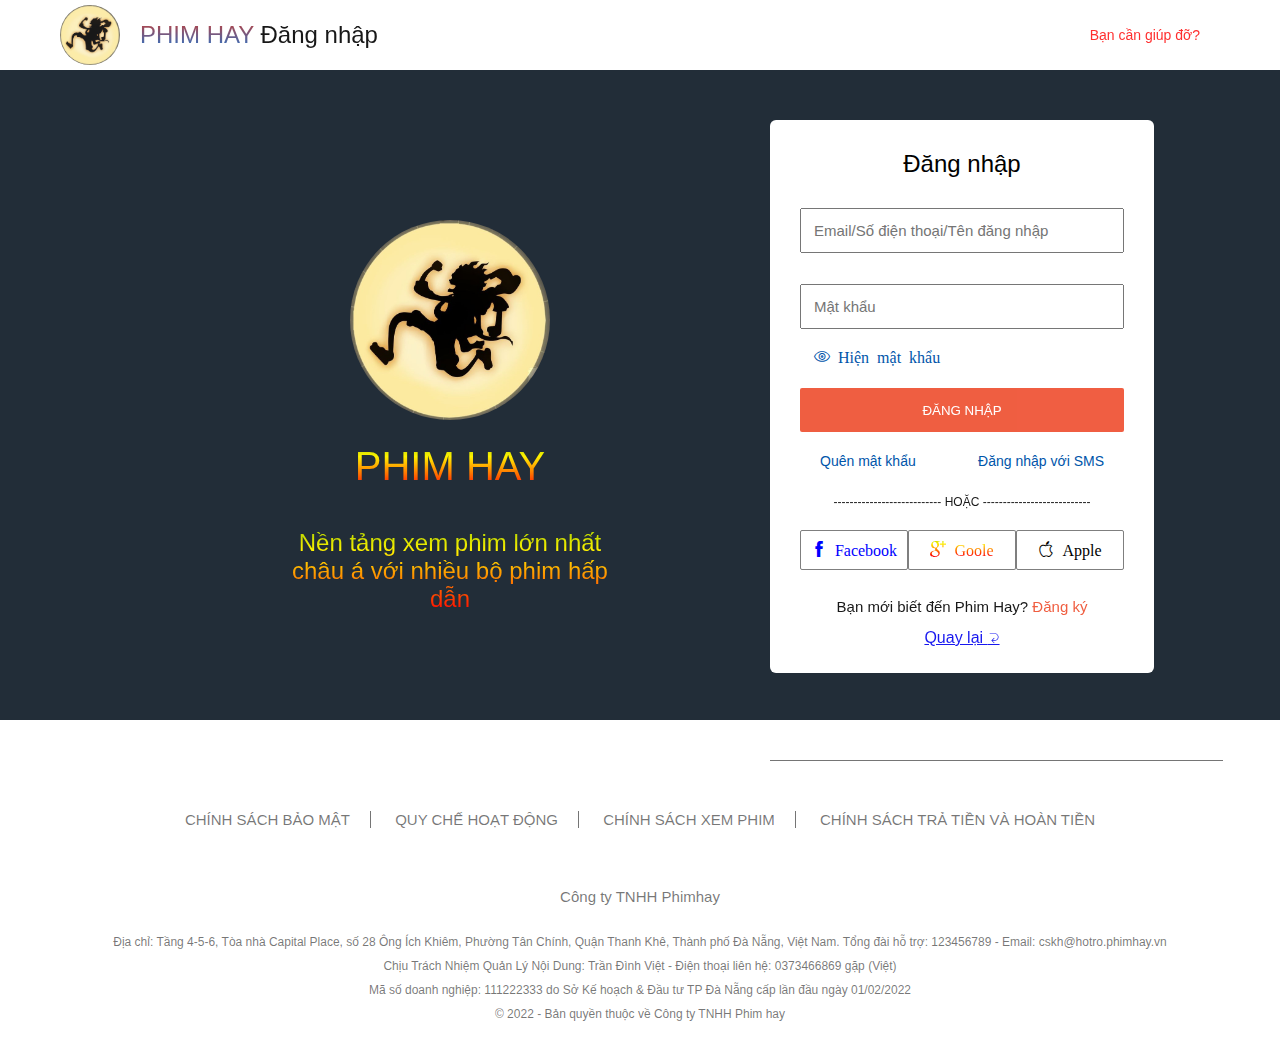
<file: login.html>
<!DOCTYPE html>
<html lang="en">

<head>
    <meta charset="UTF-8">
    <meta http-equiv="X-UA-Compatible" content="IE=edge">
    <meta name="viewport" content="width=device-width, initial-scale=1.0">
    <title>Đăng nhập tài khoản - The Best Movies</title>
    <link rel="stylesheet" href="./assets/css/login.css">
    <link rel="stylesheet" href="./Themify_Icons/themify-icons/themify-icons.css">
    <link rel="icon" href="./images/icon.png">
</head>

<body>
    <div id="main">
        <div id="header">
            <div class="anhdaidien">
                <img src="./images/icon2.png" alt="icon">
            </div>
            <div class="header-content">
                <span class="color-1">PHIM HAY</span>
                <span class="color-2">Đăng nhập</span>
            </div>
            <div class="help">
                <span class="header-help"><a href="">Bạn cần giúp đỡ?</a></span>
            </div>
        </div>
        <div id="content">
            <div class="nd content-left">
                <img src="./images/icon2.png" alt="iconleft">
                <p class="content-left-header">PHIM HAY</p>
                <p class="content-left-subheader">Nền tảng xem phim lớn nhất châu á với nhiều bộ phim hấp dẫn</p>
            </div>
            <div class="nd content-right">
                <div class="center-right">
                    <p class="p-dangnhap">Đăng nhập</p>
                    <div class="nhap nhap1">
                        <input type="email" placeholder="Email/Số điện thoại/Tên đăng nhập">
                    </div>
                    <div class="nhap nhap2">
                        <input type="text" placeholder="Mật khẩu">
                    </div>
                    <div class="hienmatkhau ti-eye">
                        <span> Hiện mật khẩu</span>
                    </div>
                    <div class="btn-dangnhap">
                        <button><a href="index.html">ĐĂNG NHẬP</a></button>
                    </div>
                    <div class="quenmatkhau">
                        <span class="left"><a href="">Quên mật khẩu</a></span>
                        <span class="right"><a href="">Đăng nhập với SMS</a></span>
                    </div>
                    <div class="hoac">
                        <span class="contenthoac">--------------------------- HOẶC ---------------------------</span>
                        <div class="icon-content">
                            <div class="icon icon-fb">
                                <span class="ti-facebook"> Facebook</span>
                            </div>
                            <div class="icon icon-gg">
                                <span class="ti-google"> Goole</span>
                            </div>
                            <div class="icon icon-apple">
                                <span class="ti-apple"> Apple</span>
                            </div>
                        </div>
                        <div class="dangky">
                            <span class="phimhay">Bạn mới biết đến Phim Hay? <a href="">Đăng ký</a> </span>
                        </div>
                    </div>
                    <div class="back">
                        <a href="index.html">Quay lại
                            <i class="ti-back-left"></i>
                        </a>
                    </div>
                </div>
            </div>
        </div>
        <div id="footer">
            <div class="ngandong">
                <hr>
            </div>
            <div class="chinhsach">
                <span><a class="border-right" href="">CHÍNH SÁCH BẢO MẬT</a> </span>
                <span><a class="border-right" href="">QUY CHẾ HOẠT ĐỘNG</a> </span>
                <span><a class="border-right" href="">CHÍNH SÁCH XEM PHIM</a> </span>
                <span><a href="">CHÍNH SÁCH TRẢ TIỀN VÀ HOÀN TIỀN</a> </span>
            </div>
            <div class="congtyphimhay">
                <span><label for="">Công ty TNHH Phimhay</label></span>
            </div>
            <div class="chitiet-congtyphimhay">
                <p>Địa chỉ: Tầng 4-5-6, Tòa nhà Capital Place, số 28 Ông Ích Khiêm, Phường Tân Chính, Quận Thanh Khê,
                    Thành phố Đà Nẵng, Việt Nam. Tổng đài hỗ trợ: 123456789 - Email: cskh@hotro.phimhay.vn</p>
                <p>Chịu Trách Nhiệm Quản Lý Nội Dung: Trần Đình Việt - Điện thoại liên hệ: 0373466869 gặp (Việt)</p>
                <p>Mã số doanh nghiệp: 111222333 do Sở Kế hoạch & Đầu tư TP Đà Nẵng cấp lần đầu ngày 01/02/2022</p>
                <p>© 2022 - Bản quyền thuộc về Công ty TNHH Phim hay</p>
            </div>
        </div>
    </div>
</body>

</html>
</file>
<file: assets/css/style.css>
* {
    padding: 0;
    margin: 0;
    box-sizing: border-box;
}

:root {
    --header-height: 70px;
    --nav-heaight: 48px;
    --header-height-total: calc(var(--header-height) + var(--nav-heaight) + var(--header-height) + var(--nav-heaight) + 14px);
}

html {
    font-family: Arial, Helvetica, sans-serif;
}

body {
    background-color: #222d38;
}

.clear {
    clear: both;
}

#main {}


.fixed-for-header {
    position: fixed;
    top: 0;
    left: 0;
    right: 0;
    z-index: 1;
    /* margin-top: 100px; */
}

.text-white {
    color: #fff;
}

#main #header {
    height: var(--header-height);
    background: #1b2d3c;
    background-size: 200% 100%;
    background-image: linear-gradient(to right, #234a71 0%, #101519 51%, #151d25 100%);
    /* transition: 5s; */
    display: flex;
    flex-direction: row;
    align-items: center;
    /* justify-content: center; */
    /* text-align: center; */
}

#header .icon {
    padding: 5px 90px;
    margin-top: 3px;
}

#header .icon img {
    cursor: pointer;
    width: 60px;
    height: 60px;
    line-height: 70px;
    border-radius: 50px;
}

#header .icon img:hover {
    opacity: 0.9;
}

/*  */
#header>.icon>span {
    line-height: 30px;
    background: -webkit-linear-gradient(#1e9600, #fff200, #ff0000);
    -webkit-background-clip: text;
    -webkit-text-fill-color: transparent;
    font-size: 40px;
    font-style: italic;
    font-weight: bolder;
    cursor: pointer;
}

#header>.icon>span:hover {
    background: -webkit-linear-gradient(#ff416c, #ff4b2b);
    -webkit-background-clip: text;
    -webkit-text-fill-color: transparent;
}

#header .search {
    border: 1px solid #273e52;
    border-radius: 25px;
    width: 350px;
    height: 35px;
    font-size: 13px;
    background-color: #12171b6e;
    display: inline-block;
    cursor: pointer;
}

#header .search .ti-search {
    color: #fff;
    line-height: 35px;
    padding: 0 20px;
}

#header .search span {
    color: #fff;
    opacity: 0.5;
}

#header .sub-header {
    position: absolute;
    left: 60%;
    color: #fff;
    font-size: 16px;
}

#header .sub-header .ti-angle-down {
    font-size: 12px;
}

#header .sub-header .ti-announcement {
    padding: 0 12px;
    cursor: pointer;
    transition: 0.6s ease all;
}

#header .sub-header .ti-world {
    cursor: pointer;
    transition: 0.6s ease all;
}

#header .sub-header .ti-announcement:hover,
.ti-world:hover {
    color: orangered;
}

#header .sub-header .ti-announcement,
.ti-world {
    color: #ccc;
}

#header .account {
    position: absolute;
    left: 80%;
    border-radius: 20px;
    background: linear-gradient(to right, #063458, #1c5e94);
    padding: 6px 15px;

}

#header .account .register {
    border-right: 1px solid #ccc;
    padding: 0 10px;
    padding-right: 5px;
}

#header .account a {
    color: #fff;
    font-size: 14px;
    text-decoration: none;
    opacity: 0.9;
}

#header .account a:hover {
    opacity: 1;
}

#main #nav {
    height: var(--nav-height);
    background: rgba(0, 0, 0, 0.5);
    display: flex;
    flex-direction: row;
    align-items: center;
}

#nav .navigation {
    padding: 0 96px;
}

#nav>.navigation>li {
    list-style: none;
    display: inline-block;
}

#nav li a {
    color: #fff;
    text-decoration: none;
    opacity: 0.8;
    transition: 0.6s ease all;
    display: block;
}

#nav>.navigation>li>a {
    font-size: 15px;
    padding: 15px 12px;
}

#nav .navigation a:hover {
    color: #ea8300;
    background: #000;
}

#nav .navigation .checked {
    opacity: 1;
}

#nav .navigation a.checked:hover {
    background: #234;
}

#nav .ti-arrow-circle-down {
    font-size: 12px;
    color: orangered;
}

#nav li {
    position: relative;
}

#nav .sub1-nav,
.sub2-nav {
    position: absolute;
    top: 100%;
    left: 0;
    list-style: none;
    display: none;
    min-width: 180px;
    box-shadow: 0 0 10px rgba(0, 0, 0, 0.3);
    background: #1f3d58 !important;
    z-index: 1;
}

#nav>.navigation>li:hover>.sub1-nav,
#nav>.navigation>li:hover>.sub2-nav {
    display: block;
}

#nav .sub1-nav li a {
    color: #fff;
    padding: 12px 15px;
    font-size: 14px;
    transition: 0.6s ease all;
    opacity: 0.95;
}

#nav .sub2-nav li a {
    color: #fff;
    padding: 12px 15px;
    font-size: 14px;
    transition: 0.8s ease all;
    opacity: 0.95;
}

#nav .sub2-nav li .other {
    color: #108dc7;
}

#main #content {
    width: 1166px;
    background-color: #1d2731;
    margin-left: auto;
    margin-right: auto;
}

#content .first-content {
    padding: 15px;
    background: #1821299e;
    border-bottom: 2px solid #1d2731;
    margin-top: 121px;
}

#content .first-content .name-web-content {
    color: #a5a5a5;
    font-size: 13px;
}

#content .first-content a {
    text-decoration: none;
    color: #7aa6ce;
    font-size: 13px;
    float: right;
}

#content .first-content a:hover {
    background: linear-gradient(#40e0d0, #ff8c00, #ff0080);
    -webkit-background-clip: text;
    -webkit-text-fill-color: transparent;
}

#content .first-content .ti-angle-down {
    font-size: 9px;
}

#content .second-content {
    padding: 25px;
    font-size: 12.5px;
    color: #fff;
    background: #1b2d3c;
    border-bottom: 1px solid #202a34;
}

#content .second-content .loc {
    padding: 12px 15px;
    margin-left: 10px;
    border-radius: 20px;
    background: #151d25;
    font-size: 13px;
    cursor: pointer;
}

#content .second-content .loc:hover {
    color: #000;
    background-image: linear-gradient(to right, #12c2e9, #c471ed, #f64f59);
    transition: 0.6s ease all;
}

#content .second-content .theloai {
    padding-right: 100px;
}

#content .second-content .quocgia {
    padding-right: 80px;
}

#content .second-content .tinhtrang {
    padding-right: 80px;
}

#content .second-content .ti-angle-down {
    padding: 8px;
    font-size: 8px;
}

#content .second-content .locbtn {
    cursor: pointer;
    padding: 12px 55px;
    background-image: linear-gradient(to right, #C02425 0%, #F0CB35 51%, #C02425 100%);
    transition: 1s;
    color: #000;
}

#content .second-content .locbtn:hover {
    color: #fff;
    background-image: linear-gradient(to left, #108dc7, #ef8e38);
}


#content .second-content .tukhoa {
    padding: 6px 16px;
    margin-top: 50px;
    border-top: 1px solid rgb(171, 183, 196);
    padding-top: 30px;
    padding-bottom: 30px;
}

#content .second-content .tukhoa .word {
    padding: 8px 13px;
    border: 1px solid #666666;
    cursor: pointer;
}

#content .second-content .tukhoa .word:hover {
    background: #fb6363;
    border-color: #fb6363;
}

#content .phimdanghot-content h2 {
    padding: 16px 8px;
    background: linear-gradient(#12c2e9, #c471ed, #f64f59);
    -webkit-background-clip: text;
    -webkit-text-fill-color: transparent;
    font-weight: 700;
    font-size: 20px;
    word-spacing: 1px;
    color: #108dc7;
}

#content .phimdanghot-content .item-phimdanghot {
    float: left;
    width: 20%;
    text-align: center;
}

#content .item-phimdanghot {
    position: relative;
}

#content .item-phimdanghot img {
    width: 220px;
    margin-top: 6px;
    border-radius: 4px;
    cursor: pointer;
    /* overflow: hidden; tránh tràn thẻ  */
    overflow: hidden;
    transition-duration: 0.5s;
    /* Safari */
    -webkit-transition-duration: 0.5s;
    /* Mozilla Firefox */
    -moz-transition-duration: 0.5s;
    /* Opera */
    -o-transition-duration: 0.5s;
    /* IE 9 */
    -ms-transition-duration: 0.5s;
}

#content .list-item-phimdanghot img:hover {
    opacity: 0.8;
    /* 1 là chỉ số mặc định  */
    transform: scale(1.1);

    /* -webkit-transform: scale(1.2);
    -moz-transform: scale(1.2);
    -o-transform: scale(1.2);
    -ms-transform: scale(1.2); */
}

#content .item-phimdanghot .content-tap {
    position: absolute;
    left: 5%;
    top: 3%;
    text-align: center;
}

#content .item-phimdanghot button {
    color: #fff;
    font-size: 12px;
    margin: 5px;
    padding: 5px;
    background-color: rgba(2, 13, 24, 0.6);
    border-radius: 8px;
    border: none;
}

#content .item-phimdanghot button:hover {
    background-color: #000;
    color: #108dc7;
}

#content .list-item-phimdanghot a {
    text-decoration: none;
    color: #fff;
    font-size: 14px;
    letter-spacing: -0.6px;
    word-spacing: 1px;
}

#content .list-item-phimdanghot .phim-body {
    padding-top: 12px;
}

#content .list-item-phimdanghot a:hover {
    background: linear-gradient(#12c2e9, #c471ed, #f64f59);
    -webkit-background-clip: text;
    -webkit-text-fill-color: transparent;
    opacity: 0.9;
}

#content .list-item-phimdanghot p {
    color: #abb7c4;
    font-size: 12px;
    padding: 5px 0;
}

#content .moicapnhat-content {
    padding: 16px 8px;
}

#content .list-item-moicapnhat {
    padding-top: 12px;
}

#content>.moicapnhat-content>.moicapnhat {
    background: linear-gradient(#12c2e9, #c471ed, #f64f59);
    -webkit-background-clip: text;
    -webkit-text-fill-color: transparent;
}

#content .moicapnhat-content a {
    text-decoration: none;
    font-size: 18.6px;
    color: #fff;
}

#content .moicapnhat {
    border-bottom: 1px solid slateblue;
    padding-bottom: 5px;
}

#content .moicapnhat-content .item-moicapnhat {
    float: left;
    width: 20%;
    text-align: center;
}

#content .item-moicapnhat {
    position: relative;
}

#content .item-moicapnhat img {
    width: 220px;
    height: 330px;
    margin-top: 6px;
    border-radius: 4px;
    cursor: pointer;
    /* overflow: hidden; tránh tràn thẻ  */
    overflow: hidden;
    transition-duration: 0.5s;
    /* Safari */
    -webkit-transition-duration: 0.5s;
    /* Mozilla Firefox */
    -moz-transition-duration: 0.5s;
    /* Opera */
    -o-transition-duration: 0.5s;
    /* IE 9 */
    -ms-transition-duration: 0.5s;
}

#content .list-item-moicapnhat img:hover {
    opacity: 0.8;
    /* 1 là chỉ số mặc định  */
    transform: scale(0.95);

    /* -webkit-transform: scale(1.2);
    -moz-transform: scale(1.2);
    -o-transform: scale(1.2);
    -ms-transform: scale(1.2); */
}

#content .item-moicapnhat .content-tap {
    position: absolute;
    left: 5%;
    top: 3%;
    text-align: center;
}

#content .item-moicapnhat button {
    color: #fff;
    font-size: 12px;
    margin: 5px;
    padding: 5px;
    background-color: rgba(2, 13, 24, 0.6);
    border-radius: 8px;
    border: none;
}

#content .item-moicapnhat button:hover {
    background-color: #000;
    color: #108dc7;
}

#content .list-item-moicapnhat a {
    text-decoration: none;
    color: #fff;
    font-size: 14px;
    letter-spacing: -0.6px;
    word-spacing: 1px;
}

/* #content .list-item-moicapnhat .phim-body {
    padding-top: 12px;
} */

#content .list-item-moicapnhat a:hover {
    background: linear-gradient(#12c2e9, #c471ed, #f64f59);
    -webkit-background-clip: text;
    -webkit-text-fill-color: transparent;
    opacity: 0.9;
}

#content .list-item-moicapnhat p {
    color: #abb7c4;
    font-size: 12px;
    padding: 5px 0;
}

#content .information {
    height: 300px;
}

#content .info {
    width: 33.3333%;
    margin-top: 110px;
    float: left;
    background: linear-gradient(#12c2e9, #c471ed, #f64f59);
    -webkit-background-clip: text;
    -webkit-text-fill-color: transparent;
}

#content .left-information {
    padding-left: 16px;
}

#content .information .header-information{
    font-size: 1.5em;
    font-weight: 600;
    background: linear-gradient(#12c2e9, #c471ed, #f64f59);
    -webkit-background-clip: text;
    -webkit-text-fill-color: transparent;
    opacity: 0.9;
}

#content .information .sub-information{
    background: linear-gradient(#12c2e9, #c471ed, #f64f59);
    -webkit-background-clip: text;
    -webkit-text-fill-color: transparent;
    font-size: 14px;
    opacity: 0.9;
}


#content .center-information {
    padding-left: 120px;
    font-size: 14px;
    opacity: 0.9;
}

#content .right-information {
    font-size: 14px;
    opacity: 0.9;
    padding-left: 150px;
}

#content .right-information b {
    font-size: 20px;
}

hr {
    border: none;
    height: 1px;
    color: #333;
    background-color: #333;
}

.footer {
    height: 60px;
}

.footer .content-footer {
    opacity: 0.9;
    font-size: 12px;
    line-height: 60px;
    position: absolute;
    left: 50%;
    transform: translateX(-50%);
    color: #fff;
}

.footer a {
    text-decoration: none;
    color: #4280bf;
    opacity: 0.9;
}

.footer a:hover {
    opacity: 0.9;
    color: greenyellow;
}


.phimdanghot-content {
    position: relative;
}

#hot {
    position: absolute;
    top: var(--header-height-total);
}

#content>hr {
    border: none;
    height: 1px;
    color: #333;
    background-color: #333;
}

#content .khoangcach {
    margin-bottom: 40px;
}

#content .khoangcach h2{
    font-size: 14px;
    text-align: center;
}

#content h2 {
    font-weight: 200;
    padding: 22px 0;
    margin-top: 5px;
    background: linear-gradient(#12c2e9, #c471ed, #f64f59);
    -webkit-background-clip: text;
    -webkit-text-fill-color: transparent;

}
</file>
<file: Themify_Icons/themify-icons/themify-icons.css>
@font-face {
	font-family: 'themify';
	src:url('fonts/themify.eot?-fvbane');
	src:url('fonts/themify.eot?#iefix-fvbane') format('embedded-opentype'),
		url('fonts/themify.woff?-fvbane') format('woff'),
		url('fonts/themify.ttf?-fvbane') format('truetype'),
		url('fonts/themify.svg?-fvbane#themify') format('svg');
	font-weight: normal;
	font-style: normal;
}

[class^="ti-"], [class*=" ti-"] {
	font-family: 'themify';
	speak: none;
	font-style: normal;
	font-weight: normal;
	font-variant: normal;
	text-transform: none;
	line-height: 1;

	/* Better Font Rendering =========== */
	-webkit-font-smoothing: antialiased;
	-moz-osx-font-smoothing: grayscale;
}

.ti-wand:before {
	content: "\e600";
}
.ti-volume:before {
	content: "\e601";
}
.ti-user:before {
	content: "\e602";
}
.ti-unlock:before {
	content: "\e603";
}
.ti-unlink:before {
	content: "\e604";
}
.ti-trash:before {
	content: "\e605";
}
.ti-thought:before {
	content: "\e606";
}
.ti-target:before {
	content: "\e607";
}
.ti-tag:before {
	content: "\e608";
}
.ti-tablet:before {
	content: "\e609";
}
.ti-star:before {
	content: "\e60a";
}
.ti-spray:before {
	content: "\e60b";
}
.ti-signal:before {
	content: "\e60c";
}
.ti-shopping-cart:before {
	content: "\e60d";
}
.ti-shopping-cart-full:before {
	content: "\e60e";
}
.ti-settings:before {
	content: "\e60f";
}
.ti-search:before {
	content: "\e610";
}
.ti-zoom-in:before {
	content: "\e611";
}
.ti-zoom-out:before {
	content: "\e612";
}
.ti-cut:before {
	content: "\e613";
}
.ti-ruler:before {
	content: "\e614";
}
.ti-ruler-pencil:before {
	content: "\e615";
}
.ti-ruler-alt:before {
	content: "\e616";
}
.ti-bookmark:before {
	content: "\e617";
}
.ti-bookmark-alt:before {
	content: "\e618";
}
.ti-reload:before {
	content: "\e619";
}
.ti-plus:before {
	content: "\e61a";
}
.ti-pin:before {
	content: "\e61b";
}
.ti-pencil:before {
	content: "\e61c";
}
.ti-pencil-alt:before {
	content: "\e61d";
}
.ti-paint-roller:before {
	content: "\e61e";
}
.ti-paint-bucket:before {
	content: "\e61f";
}
.ti-na:before {
	content: "\e620";
}
.ti-mobile:before {
	content: "\e621";
}
.ti-minus:before {
	content: "\e622";
}
.ti-medall:before {
	content: "\e623";
}
.ti-medall-alt:before {
	content: "\e624";
}
.ti-marker:before {
	content: "\e625";
}
.ti-marker-alt:before {
	content: "\e626";
}
.ti-arrow-up:before {
	content: "\e627";
}
.ti-arrow-right:before {
	content: "\e628";
}
.ti-arrow-left:before {
	content: "\e629";
}
.ti-arrow-down:before {
	content: "\e62a";
}
.ti-lock:before {
	content: "\e62b";
}
.ti-location-arrow:before {
	content: "\e62c";
}
.ti-link:before {
	content: "\e62d";
}
.ti-layout:before {
	content: "\e62e";
}
.ti-layers:before {
	content: "\e62f";
}
.ti-layers-alt:before {
	content: "\e630";
}
.ti-key:before {
	content: "\e631";
}
.ti-import:before {
	content: "\e632";
}
.ti-image:before {
	content: "\e633";
}
.ti-heart:before {
	content: "\e634";
}
.ti-heart-broken:before {
	content: "\e635";
}
.ti-hand-stop:before {
	content: "\e636";
}
.ti-hand-open:before {
	content: "\e637";
}
.ti-hand-drag:before {
	content: "\e638";
}
.ti-folder:before {
	content: "\e639";
}
.ti-flag:before {
	content: "\e63a";
}
.ti-flag-alt:before {
	content: "\e63b";
}
.ti-flag-alt-2:before {
	content: "\e63c";
}
.ti-eye:before {
	content: "\e63d";
}
.ti-export:before {
	content: "\e63e";
}
.ti-exchange-vertical:before {
	content: "\e63f";
}
.ti-desktop:before {
	content: "\e640";
}
.ti-cup:before {
	content: "\e641";
}
.ti-crown:before {
	content: "\e642";
}
.ti-comments:before {
	content: "\e643";
}
.ti-comment:before {
	content: "\e644";
}
.ti-comment-alt:before {
	content: "\e645";
}
.ti-close:before {
	content: "\e646";
}
.ti-clip:before {
	content: "\e647";
}
.ti-angle-up:before {
	content: "\e648";
}
.ti-angle-right:before {
	content: "\e649";
}
.ti-angle-left:before {
	content: "\e64a";
}
.ti-angle-down:before {
	content: "\e64b";
}
.ti-check:before {
	content: "\e64c";
}
.ti-check-box:before {
	content: "\e64d";
}
.ti-camera:before {
	content: "\e64e";
}
.ti-announcement:before {
	content: "\e64f";
}
.ti-brush:before {
	content: "\e650";
}
.ti-briefcase:before {
	content: "\e651";
}
.ti-bolt:before {
	content: "\e652";
}
.ti-bolt-alt:before {
	content: "\e653";
}
.ti-blackboard:before {
	content: "\e654";
}
.ti-bag:before {
	content: "\e655";
}
.ti-move:before {
	content: "\e656";
}
.ti-arrows-vertical:before {
	content: "\e657";
}
.ti-arrows-horizontal:before {
	content: "\e658";
}
.ti-fullscreen:before {
	content: "\e659";
}
.ti-arrow-top-right:before {
	content: "\e65a";
}
.ti-arrow-top-left:before {
	content: "\e65b";
}
.ti-arrow-circle-up:before {
	content: "\e65c";
}
.ti-arrow-circle-right:before {
	content: "\e65d";
}
.ti-arrow-circle-left:before {
	content: "\e65e";
}
.ti-arrow-circle-down:before {
	content: "\e65f";
}
.ti-angle-double-up:before {
	content: "\e660";
}
.ti-angle-double-right:before {
	content: "\e661";
}
.ti-angle-double-left:before {
	content: "\e662";
}
.ti-angle-double-down:before {
	content: "\e663";
}
.ti-zip:before {
	content: "\e664";
}
.ti-world:before {
	content: "\e665";
}
.ti-wheelchair:before {
	content: "\e666";
}
.ti-view-list:before {
	content: "\e667";
}
.ti-view-list-alt:before {
	content: "\e668";
}
.ti-view-grid:before {
	content: "\e669";
}
.ti-uppercase:before {
	content: "\e66a";
}
.ti-upload:before {
	content: "\e66b";
}
.ti-underline:before {
	content: "\e66c";
}
.ti-truck:before {
	content: "\e66d";
}
.ti-timer:before {
	content: "\e66e";
}
.ti-ticket:before {
	content: "\e66f";
}
.ti-thumb-up:before {
	content: "\e670";
}
.ti-thumb-down:before {
	content: "\e671";
}
.ti-text:before {
	content: "\e672";
}
.ti-stats-up:before {
	content: "\e673";
}
.ti-stats-down:before {
	content: "\e674";
}
.ti-split-v:before {
	content: "\e675";
}
.ti-split-h:before {
	content: "\e676";
}
.ti-smallcap:before {
	content: "\e677";
}
.ti-shine:before {
	content: "\e678";
}
.ti-shift-right:before {
	content: "\e679";
}
.ti-shift-left:before {
	content: "\e67a";
}
.ti-shield:before {
	content: "\e67b";
}
.ti-notepad:before {
	content: "\e67c";
}
.ti-server:before {
	content: "\e67d";
}
.ti-quote-right:before {
	content: "\e67e";
}
.ti-quote-left:before {
	content: "\e67f";
}
.ti-pulse:before {
	content: "\e680";
}
.ti-printer:before {
	content: "\e681";
}
.ti-power-off:before {
	content: "\e682";
}
.ti-plug:before {
	content: "\e683";
}
.ti-pie-chart:before {
	content: "\e684";
}
.ti-paragraph:before {
	content: "\e685";
}
.ti-panel:before {
	content: "\e686";
}
.ti-package:before {
	content: "\e687";
}
.ti-music:before {
	content: "\e688";
}
.ti-music-alt:before {
	content: "\e689";
}
.ti-mouse:before {
	content: "\e68a";
}
.ti-mouse-alt:before {
	content: "\e68b";
}
.ti-money:before {
	content: "\e68c";
}
.ti-microphone:before {
	content: "\e68d";
}
.ti-menu:before {
	content: "\e68e";
}
.ti-menu-alt:before {
	content: "\e68f";
}
.ti-map:before {
	content: "\e690";
}
.ti-map-alt:before {
	content: "\e691";
}
.ti-loop:before {
	content: "\e692";
}
.ti-location-pin:before {
	content: "\e693";
}
.ti-list:before {
	content: "\e694";
}
.ti-light-bulb:before {
	content: "\e695";
}
.ti-Italic:before {
	content: "\e696";
}
.ti-info:before {
	content: "\e697";
}
.ti-infinite:before {
	content: "\e698";
}
.ti-id-badge:before {
	content: "\e699";
}
.ti-hummer:before {
	content: "\e69a";
}
.ti-home:before {
	content: "\e69b";
}
.ti-help:before {
	content: "\e69c";
}
.ti-headphone:before {
	content: "\e69d";
}
.ti-harddrives:before {
	content: "\e69e";
}
.ti-harddrive:before {
	content: "\e69f";
}
.ti-gift:before {
	content: "\e6a0";
}
.ti-game:before {
	content: "\e6a1";
}
.ti-filter:before {
	content: "\e6a2";
}
.ti-files:before {
	content: "\e6a3";
}
.ti-file:before {
	content: "\e6a4";
}
.ti-eraser:before {
	content: "\e6a5";
}
.ti-envelope:before {
	content: "\e6a6";
}
.ti-download:before {
	content: "\e6a7";
}
.ti-direction:before {
	content: "\e6a8";
}
.ti-direction-alt:before {
	content: "\e6a9";
}
.ti-dashboard:before {
	content: "\e6aa";
}
.ti-control-stop:before {
	content: "\e6ab";
}
.ti-control-shuffle:before {
	content: "\e6ac";
}
.ti-control-play:before {
	content: "\e6ad";
}
.ti-control-pause:before {
	content: "\e6ae";
}
.ti-control-forward:before {
	content: "\e6af";
}
.ti-control-backward:before {
	content: "\e6b0";
}
.ti-cloud:before {
	content: "\e6b1";
}
.ti-cloud-up:before {
	content: "\e6b2";
}
.ti-cloud-down:before {
	content: "\e6b3";
}
.ti-clipboard:before {
	content: "\e6b4";
}
.ti-car:before {
	content: "\e6b5";
}
.ti-calendar:before {
	content: "\e6b6";
}
.ti-book:before {
	content: "\e6b7";
}
.ti-bell:before {
	content: "\e6b8";
}
.ti-basketball:before {
	content: "\e6b9";
}
.ti-bar-chart:before {
	content: "\e6ba";
}
.ti-bar-chart-alt:before {
	content: "\e6bb";
}
.ti-back-right:before {
	content: "\e6bc";
}
.ti-back-left:before {
	content: "\e6bd";
}
.ti-arrows-corner:before {
	content: "\e6be";
}
.ti-archive:before {
	content: "\e6bf";
}
.ti-anchor:before {
	content: "\e6c0";
}
.ti-align-right:before {
	content: "\e6c1";
}
.ti-align-left:before {
	content: "\e6c2";
}
.ti-align-justify:before {
	content: "\e6c3";
}
.ti-align-center:before {
	content: "\e6c4";
}
.ti-alert:before {
	content: "\e6c5";
}
.ti-alarm-clock:before {
	content: "\e6c6";
}
.ti-agenda:before {
	content: "\e6c7";
}
.ti-write:before {
	content: "\e6c8";
}
.ti-window:before {
	content: "\e6c9";
}
.ti-widgetized:before {
	content: "\e6ca";
}
.ti-widget:before {
	content: "\e6cb";
}
.ti-widget-alt:before {
	content: "\e6cc";
}
.ti-wallet:before {
	content: "\e6cd";
}
.ti-video-clapper:before {
	content: "\e6ce";
}
.ti-video-camera:before {
	content: "\e6cf";
}
.ti-vector:before {
	content: "\e6d0";
}
.ti-themify-logo:before {
	content: "\e6d1";
}
.ti-themify-favicon:before {
	content: "\e6d2";
}
.ti-themify-favicon-alt:before {
	content: "\e6d3";
}
.ti-support:before {
	content: "\e6d4";
}
.ti-stamp:before {
	content: "\e6d5";
}
.ti-split-v-alt:before {
	content: "\e6d6";
}
.ti-slice:before {
	content: "\e6d7";
}
.ti-shortcode:before {
	content: "\e6d8";
}
.ti-shift-right-alt:before {
	content: "\e6d9";
}
.ti-shift-left-alt:before {
	content: "\e6da";
}
.ti-ruler-alt-2:before {
	content: "\e6db";
}
.ti-receipt:before {
	content: "\e6dc";
}
.ti-pin2:before {
	content: "\e6dd";
}
.ti-pin-alt:before {
	content: "\e6de";
}
.ti-pencil-alt2:before {
	content: "\e6df";
}
.ti-palette:before {
	content: "\e6e0";
}
.ti-more:before {
	content: "\e6e1";
}
.ti-more-alt:before {
	content: "\e6e2";
}
.ti-microphone-alt:before {
	content: "\e6e3";
}
.ti-magnet:before {
	content: "\e6e4";
}
.ti-line-double:before {
	content: "\e6e5";
}
.ti-line-dotted:before {
	content: "\e6e6";
}
.ti-line-dashed:before {
	content: "\e6e7";
}
.ti-layout-width-full:before {
	content: "\e6e8";
}
.ti-layout-width-default:before {
	content: "\e6e9";
}
.ti-layout-width-default-alt:before {
	content: "\e6ea";
}
.ti-layout-tab:before {
	content: "\e6eb";
}
.ti-layout-tab-window:before {
	content: "\e6ec";
}
.ti-layout-tab-v:before {
	content: "\e6ed";
}
.ti-layout-tab-min:before {
	content: "\e6ee";
}
.ti-layout-slider:before {
	content: "\e6ef";
}
.ti-layout-slider-alt:before {
	content: "\e6f0";
}
.ti-layout-sidebar-right:before {
	content: "\e6f1";
}
.ti-layout-sidebar-none:before {
	content: "\e6f2";
}
.ti-layout-sidebar-left:before {
	content: "\e6f3";
}
.ti-layout-placeholder:before {
	content: "\e6f4";
}
.ti-layout-menu:before {
	content: "\e6f5";
}
.ti-layout-menu-v:before {
	content: "\e6f6";
}
.ti-layout-menu-separated:before {
	content: "\e6f7";
}
.ti-layout-menu-full:before {
	content: "\e6f8";
}
.ti-layout-media-right-alt:before {
	content: "\e6f9";
}
.ti-layout-media-right:before {
	content: "\e6fa";
}
.ti-layout-media-overlay:before {
	content: "\e6fb";
}
.ti-layout-media-overlay-alt:before {
	content: "\e6fc";
}
.ti-layout-media-overlay-alt-2:before {
	content: "\e6fd";
}
.ti-layout-media-left-alt:before {
	content: "\e6fe";
}
.ti-layout-media-left:before {
	content: "\e6ff";
}
.ti-layout-media-center-alt:before {
	content: "\e700";
}
.ti-layout-media-center:before {
	content: "\e701";
}
.ti-layout-list-thumb:before {
	content: "\e702";
}
.ti-layout-list-thumb-alt:before {
	content: "\e703";
}
.ti-layout-list-post:before {
	content: "\e704";
}
.ti-layout-list-large-image:before {
	content: "\e705";
}
.ti-layout-line-solid:before {
	content: "\e706";
}
.ti-layout-grid4:before {
	content: "\e707";
}
.ti-layout-grid3:before {
	content: "\e708";
}
.ti-layout-grid2:before {
	content: "\e709";
}
.ti-layout-grid2-thumb:before {
	content: "\e70a";
}
.ti-layout-cta-right:before {
	content: "\e70b";
}
.ti-layout-cta-left:before {
	content: "\e70c";
}
.ti-layout-cta-center:before {
	content: "\e70d";
}
.ti-layout-cta-btn-right:before {
	content: "\e70e";
}
.ti-layout-cta-btn-left:before {
	content: "\e70f";
}
.ti-layout-column4:before {
	content: "\e710";
}
.ti-layout-column3:before {
	content: "\e711";
}
.ti-layout-column2:before {
	content: "\e712";
}
.ti-layout-accordion-separated:before {
	content: "\e713";
}
.ti-layout-accordion-merged:before {
	content: "\e714";
}
.ti-layout-accordion-list:before {
	content: "\e715";
}
.ti-ink-pen:before {
	content: "\e716";
}
.ti-info-alt:before {
	content: "\e717";
}
.ti-help-alt:before {
	content: "\e718";
}
.ti-headphone-alt:before {
	content: "\e719";
}
.ti-hand-point-up:before {
	content: "\e71a";
}
.ti-hand-point-right:before {
	content: "\e71b";
}
.ti-hand-point-left:before {
	content: "\e71c";
}
.ti-hand-point-down:before {
	content: "\e71d";
}
.ti-gallery:before {
	content: "\e71e";
}
.ti-face-smile:before {
	content: "\e71f";
}
.ti-face-sad:before {
	content: "\e720";
}
.ti-credit-card:before {
	content: "\e721";
}
.ti-control-skip-forward:before {
	content: "\e722";
}
.ti-control-skip-backward:before {
	content: "\e723";
}
.ti-control-record:before {
	content: "\e724";
}
.ti-control-eject:before {
	content: "\e725";
}
.ti-comments-smiley:before {
	content: "\e726";
}
.ti-brush-alt:before {
	content: "\e727";
}
.ti-youtube:before {
	content: "\e728";
}
.ti-vimeo:before {
	content: "\e729";
}
.ti-twitter:before {
	content: "\e72a";
}
.ti-time:before {
	content: "\e72b";
}
.ti-tumblr:before {
	content: "\e72c";
}
.ti-skype:before {
	content: "\e72d";
}
.ti-share:before {
	content: "\e72e";
}
.ti-share-alt:before {
	content: "\e72f";
}
.ti-rocket:before {
	content: "\e730";
}
.ti-pinterest:before {
	content: "\e731";
}
.ti-new-window:before {
	content: "\e732";
}
.ti-microsoft:before {
	content: "\e733";
}
.ti-list-ol:before {
	content: "\e734";
}
.ti-linkedin:before {
	content: "\e735";
}
.ti-layout-sidebar-2:before {
	content: "\e736";
}
.ti-layout-grid4-alt:before {
	content: "\e737";
}
.ti-layout-grid3-alt:before {
	content: "\e738";
}
.ti-layout-grid2-alt:before {
	content: "\e739";
}
.ti-layout-column4-alt:before {
	content: "\e73a";
}
.ti-layout-column3-alt:before {
	content: "\e73b";
}
.ti-layout-column2-alt:before {
	content: "\e73c";
}
.ti-instagram:before {
	content: "\e73d";
}
.ti-google:before {
	content: "\e73e";
}
.ti-github:before {
	content: "\e73f";
}
.ti-flickr:before {
	content: "\e740";
}
.ti-facebook:before {
	content: "\e741";
}
.ti-dropbox:before {
	content: "\e742";
}
.ti-dribbble:before {
	content: "\e743";
}
.ti-apple:before {
	content: "\e744";
}
.ti-android:before {
	content: "\e745";
}
.ti-save:before {
	content: "\e746";
}
.ti-save-alt:before {
	content: "\e747";
}
.ti-yahoo:before {
	content: "\e748";
}
.ti-wordpress:before {
	content: "\e749";
}
.ti-vimeo-alt:before {
	content: "\e74a";
}
.ti-twitter-alt:before {
	content: "\e74b";
}
.ti-tumblr-alt:before {
	content: "\e74c";
}
.ti-trello:before {
	content: "\e74d";
}
.ti-stack-overflow:before {
	content: "\e74e";
}
.ti-soundcloud:before {
	content: "\e74f";
}
.ti-sharethis:before {
	content: "\e750";
}
.ti-sharethis-alt:before {
	content: "\e751";
}
.ti-reddit:before {
	content: "\e752";
}
.ti-pinterest-alt:before {
	content: "\e753";
}
.ti-microsoft-alt:before {
	content: "\e754";
}
.ti-linux:before {
	content: "\e755";
}
.ti-jsfiddle:before {
	content: "\e756";
}
.ti-joomla:before {
	content: "\e757";
}
.ti-html5:before {
	content: "\e758";
}
.ti-flickr-alt:before {
	content: "\e759";
}
.ti-email:before {
	content: "\e75a";
}
.ti-drupal:before {
	content: "\e75b";
}
.ti-dropbox-alt:before {
	content: "\e75c";
}
.ti-css3:before {
	content: "\e75d";
}
.ti-rss:before {
	content: "\e75e";
}
.ti-rss-alt:before {
	content: "\e75f";
}
</file>
<file: Themify_Icons/themify-icons/demo-files/demo.css>
body {
	font: normal 1em/1.5em Arial, Helvetica, sans-serif;
	max-width: 90%;
	margin: 30px auto 0;
}
h1, h3 {
	font-weight: normal;
}
h3 {
	font-size: 1.4;
	text-transform: uppercase;
	letter-spacing: 1px;
}

.icon-section {
	margin: 0 0 3em;
	clear: both;
	overflow: hidden;
}
.icon-container {
	width: 240px; 
	padding: .7em 0;
	float: left; 
	position: relative;
	text-align: left;
}
.icon-container [class^="ti-"], 
.icon-container [class*=" ti-"] {
	color: #000;
	position: absolute;
	margin-top: 3px;
	transition: .3s;
}
.icon-container:hover [class^="ti-"],
.icon-container:hover [class*=" ti-"] {
	font-size: 2.2em;
	margin-top: -5px;
}
.icon-container:hover .icon-name {
	color: #000;
}
.icon-name {
	color: #aaa;
	margin-left: 35px;
	font-size: .8em;
	transition: .3s;
}
.icon-container:hover .icon-name {
	margin-left: 45px;
}
</file>
<file: Themify_Icons/themify-icons/ie7/ie7.css>
.ti-wand {
	*zoom: expression(this.runtimeStyle['zoom'] = '1', this.innerHTML = '&#xe600;');
}
.ti-volume {
	*zoom: expression(this.runtimeStyle['zoom'] = '1', this.innerHTML = '&#xe601;');
}
.ti-user {
	*zoom: expression(this.runtimeStyle['zoom'] = '1', this.innerHTML = '&#xe602;');
}
.ti-unlock {
	*zoom: expression(this.runtimeStyle['zoom'] = '1', this.innerHTML = '&#xe603;');
}
.ti-unlink {
	*zoom: expression(this.runtimeStyle['zoom'] = '1', this.innerHTML = '&#xe604;');
}
.ti-trash {
	*zoom: expression(this.runtimeStyle['zoom'] = '1', this.innerHTML = '&#xe605;');
}
.ti-thought {
	*zoom: expression(this.runtimeStyle['zoom'] = '1', this.innerHTML = '&#xe606;');
}
.ti-target {
	*zoom: expression(this.runtimeStyle['zoom'] = '1', this.innerHTML = '&#xe607;');
}
.ti-tag {
	*zoom: expression(this.runtimeStyle['zoom'] = '1', this.innerHTML = '&#xe608;');
}
.ti-tablet {
	*zoom: expression(this.runtimeStyle['zoom'] = '1', this.innerHTML = '&#xe609;');
}
.ti-star {
	*zoom: expression(this.runtimeStyle['zoom'] = '1', this.innerHTML = '&#xe60a;');
}
.ti-spray {
	*zoom: expression(this.runtimeStyle['zoom'] = '1', this.innerHTML = '&#xe60b;');
}
.ti-signal {
	*zoom: expression(this.runtimeStyle['zoom'] = '1', this.innerHTML = '&#xe60c;');
}
.ti-shopping-cart {
	*zoom: expression(this.runtimeStyle['zoom'] = '1', this.innerHTML = '&#xe60d;');
}
.ti-shopping-cart-full {
	*zoom: expression(this.runtimeStyle['zoom'] = '1', this.innerHTML = '&#xe60e;');
}
.ti-settings {
	*zoom: expression(this.runtimeStyle['zoom'] = '1', this.innerHTML = '&#xe60f;');
}
.ti-search {
	*zoom: expression(this.runtimeStyle['zoom'] = '1', this.innerHTML = '&#xe610;');
}
.ti-zoom-in {
	*zoom: expression(this.runtimeStyle['zoom'] = '1', this.innerHTML = '&#xe611;');
}
.ti-zoom-out {
	*zoom: expression(this.runtimeStyle['zoom'] = '1', this.innerHTML = '&#xe612;');
}
.ti-cut {
	*zoom: expression(this.runtimeStyle['zoom'] = '1', this.innerHTML = '&#xe613;');
}
.ti-ruler {
	*zoom: expression(this.runtimeStyle['zoom'] = '1', this.innerHTML = '&#xe614;');
}
.ti-ruler-pencil {
	*zoom: expression(this.runtimeStyle['zoom'] = '1', this.innerHTML = '&#xe615;');
}
.ti-ruler-alt {
	*zoom: expression(this.runtimeStyle['zoom'] = '1', this.innerHTML = '&#xe616;');
}
.ti-bookmark {
	*zoom: expression(this.runtimeStyle['zoom'] = '1', this.innerHTML = '&#xe617;');
}
.ti-bookmark-alt {
	*zoom: expression(this.runtimeStyle['zoom'] = '1', this.innerHTML = '&#xe618;');
}
.ti-reload {
	*zoom: expression(this.runtimeStyle['zoom'] = '1', this.innerHTML = '&#xe619;');
}
.ti-plus {
	*zoom: expression(this.runtimeStyle['zoom'] = '1', this.innerHTML = '&#xe61a;');
}
.ti-pin {
	*zoom: expression(this.runtimeStyle['zoom'] = '1', this.innerHTML = '&#xe61b;');
}
.ti-pencil {
	*zoom: expression(this.runtimeStyle['zoom'] = '1', this.innerHTML = '&#xe61c;');
}
.ti-pencil-alt {
	*zoom: expression(this.runtimeStyle['zoom'] = '1', this.innerHTML = '&#xe61d;');
}
.ti-paint-roller {
	*zoom: expression(this.runtimeStyle['zoom'] = '1', this.innerHTML = '&#xe61e;');
}
.ti-paint-bucket {
	*zoom: expression(this.runtimeStyle['zoom'] = '1', this.innerHTML = '&#xe61f;');
}
.ti-na {
	*zoom: expression(this.runtimeStyle['zoom'] = '1', this.innerHTML = '&#xe620;');
}
.ti-mobile {
	*zoom: expression(this.runtimeStyle['zoom'] = '1', this.innerHTML = '&#xe621;');
}
.ti-minus {
	*zoom: expression(this.runtimeStyle['zoom'] = '1', this.innerHTML = '&#xe622;');
}
.ti-medall {
	*zoom: expression(this.runtimeStyle['zoom'] = '1', this.innerHTML = '&#xe623;');
}
.ti-medall-alt {
	*zoom: expression(this.runtimeStyle['zoom'] = '1', this.innerHTML = '&#xe624;');
}
.ti-marker {
	*zoom: expression(this.runtimeStyle['zoom'] = '1', this.innerHTML = '&#xe625;');
}
.ti-marker-alt {
	*zoom: expression(this.runtimeStyle['zoom'] = '1', this.innerHTML = '&#xe626;');
}
.ti-arrow-up {
	*zoom: expression(this.runtimeStyle['zoom'] = '1', this.innerHTML = '&#xe627;');
}
.ti-arrow-right {
	*zoom: expression(this.runtimeStyle['zoom'] = '1', this.innerHTML = '&#xe628;');
}
.ti-arrow-left {
	*zoom: expression(this.runtimeStyle['zoom'] = '1', this.innerHTML = '&#xe629;');
}
.ti-arrow-down {
	*zoom: expression(this.runtimeStyle['zoom'] = '1', this.innerHTML = '&#xe62a;');
}
.ti-lock {
	*zoom: expression(this.runtimeStyle['zoom'] = '1', this.innerHTML = '&#xe62b;');
}
.ti-location-arrow {
	*zoom: expression(this.runtimeStyle['zoom'] = '1', this.innerHTML = '&#xe62c;');
}
.ti-link {
	*zoom: expression(this.runtimeStyle['zoom'] = '1', this.innerHTML = '&#xe62d;');
}
.ti-layout {
	*zoom: expression(this.runtimeStyle['zoom'] = '1', this.innerHTML = '&#xe62e;');
}
.ti-layers {
	*zoom: expression(this.runtimeStyle['zoom'] = '1', this.innerHTML = '&#xe62f;');
}
.ti-layers-alt {
	*zoom: expression(this.runtimeStyle['zoom'] = '1', this.innerHTML = '&#xe630;');
}
.ti-key {
	*zoom: expression(this.runtimeStyle['zoom'] = '1', this.innerHTML = '&#xe631;');
}
.ti-import {
	*zoom: expression(this.runtimeStyle['zoom'] = '1', this.innerHTML = '&#xe632;');
}
.ti-image {
	*zoom: expression(this.runtimeStyle['zoom'] = '1', this.innerHTML = '&#xe633;');
}
.ti-heart {
	*zoom: expression(this.runtimeStyle['zoom'] = '1', this.innerHTML = '&#xe634;');
}
.ti-heart-broken {
	*zoom: expression(this.runtimeStyle['zoom'] = '1', this.innerHTML = '&#xe635;');
}
.ti-hand-stop {
	*zoom: expression(this.runtimeStyle['zoom'] = '1', this.innerHTML = '&#xe636;');
}
.ti-hand-open {
	*zoom: expression(this.runtimeStyle['zoom'] = '1', this.innerHTML = '&#xe637;');
}
.ti-hand-drag {
	*zoom: expression(this.runtimeStyle['zoom'] = '1', this.innerHTML = '&#xe638;');
}
.ti-folder {
	*zoom: expression(this.runtimeStyle['zoom'] = '1', this.innerHTML = '&#xe639;');
}
.ti-flag {
	*zoom: expression(this.runtimeStyle['zoom'] = '1', this.innerHTML = '&#xe63a;');
}
.ti-flag-alt {
	*zoom: expression(this.runtimeStyle['zoom'] = '1', this.innerHTML = '&#xe63b;');
}
.ti-flag-alt-2 {
	*zoom: expression(this.runtimeStyle['zoom'] = '1', this.innerHTML = '&#xe63c;');
}
.ti-eye {
	*zoom: expression(this.runtimeStyle['zoom'] = '1', this.innerHTML = '&#xe63d;');
}
.ti-export {
	*zoom: expression(this.runtimeStyle['zoom'] = '1', this.innerHTML = '&#xe63e;');
}
.ti-exchange-vertical {
	*zoom: expression(this.runtimeStyle['zoom'] = '1', this.innerHTML = '&#xe63f;');
}
.ti-desktop {
	*zoom: expression(this.runtimeStyle['zoom'] = '1', this.innerHTML = '&#xe640;');
}
.ti-cup {
	*zoom: expression(this.runtimeStyle['zoom'] = '1', this.innerHTML = '&#xe641;');
}
.ti-crown {
	*zoom: expression(this.runtimeStyle['zoom'] = '1', this.innerHTML = '&#xe642;');
}
.ti-comments {
	*zoom: expression(this.runtimeStyle['zoom'] = '1', this.innerHTML = '&#xe643;');
}
.ti-comment {
	*zoom: expression(this.runtimeStyle['zoom'] = '1', this.innerHTML = '&#xe644;');
}
.ti-comment-alt {
	*zoom: expression(this.runtimeStyle['zoom'] = '1', this.innerHTML = '&#xe645;');
}
.ti-close {
	*zoom: expression(this.runtimeStyle['zoom'] = '1', this.innerHTML = '&#xe646;');
}
.ti-clip {
	*zoom: expression(this.runtimeStyle['zoom'] = '1', this.innerHTML = '&#xe647;');
}
.ti-angle-up {
	*zoom: expression(this.runtimeStyle['zoom'] = '1', this.innerHTML = '&#xe648;');
}
.ti-angle-right {
	*zoom: expression(this.runtimeStyle['zoom'] = '1', this.innerHTML = '&#xe649;');
}
.ti-angle-left {
	*zoom: expression(this.runtimeStyle['zoom'] = '1', this.innerHTML = '&#xe64a;');
}
.ti-angle-down {
	*zoom: expression(this.runtimeStyle['zoom'] = '1', this.innerHTML = '&#xe64b;');
}
.ti-check {
	*zoom: expression(this.runtimeStyle['zoom'] = '1', this.innerHTML = '&#xe64c;');
}
.ti-check-box {
	*zoom: expression(this.runtimeStyle['zoom'] = '1', this.innerHTML = '&#xe64d;');
}
.ti-camera {
	*zoom: expression(this.runtimeStyle['zoom'] = '1', this.innerHTML = '&#xe64e;');
}
.ti-announcement {
	*zoom: expression(this.runtimeStyle['zoom'] = '1', this.innerHTML = '&#xe64f;');
}
.ti-brush {
	*zoom: expression(this.runtimeStyle['zoom'] = '1', this.innerHTML = '&#xe650;');
}
.ti-briefcase {
	*zoom: expression(this.runtimeStyle['zoom'] = '1', this.innerHTML = '&#xe651;');
}
.ti-bolt {
	*zoom: expression(this.runtimeStyle['zoom'] = '1', this.innerHTML = '&#xe652;');
}
.ti-bolt-alt {
	*zoom: expression(this.runtimeStyle['zoom'] = '1', this.innerHTML = '&#xe653;');
}
.ti-blackboard {
	*zoom: expression(this.runtimeStyle['zoom'] = '1', this.innerHTML = '&#xe654;');
}
.ti-bag {
	*zoom: expression(this.runtimeStyle['zoom'] = '1', this.innerHTML = '&#xe655;');
}
.ti-move {
	*zoom: expression(this.runtimeStyle['zoom'] = '1', this.innerHTML = '&#xe656;');
}
.ti-arrows-vertical {
	*zoom: expression(this.runtimeStyle['zoom'] = '1', this.innerHTML = '&#xe657;');
}
.ti-arrows-horizontal {
	*zoom: expression(this.runtimeStyle['zoom'] = '1', this.innerHTML = '&#xe658;');
}
.ti-fullscreen {
	*zoom: expression(this.runtimeStyle['zoom'] = '1', this.innerHTML = '&#xe659;');
}
.ti-arrow-top-right {
	*zoom: expression(this.runtimeStyle['zoom'] = '1', this.innerHTML = '&#xe65a;');
}
.ti-arrow-top-left {
	*zoom: expression(this.runtimeStyle['zoom'] = '1', this.innerHTML = '&#xe65b;');
}
.ti-arrow-circle-up {
	*zoom: expression(this.runtimeStyle['zoom'] = '1', this.innerHTML = '&#xe65c;');
}
.ti-arrow-circle-right {
	*zoom: expression(this.runtimeStyle['zoom'] = '1', this.innerHTML = '&#xe65d;');
}
.ti-arrow-circle-left {
	*zoom: expression(this.runtimeStyle['zoom'] = '1', this.innerHTML = '&#xe65e;');
}
.ti-arrow-circle-down {
	*zoom: expression(this.runtimeStyle['zoom'] = '1', this.innerHTML = '&#xe65f;');
}
.ti-angle-double-up {
	*zoom: expression(this.runtimeStyle['zoom'] = '1', this.innerHTML = '&#xe660;');
}
.ti-angle-double-right {
	*zoom: expression(this.runtimeStyle['zoom'] = '1', this.innerHTML = '&#xe661;');
}
.ti-angle-double-left {
	*zoom: expression(this.runtimeStyle['zoom'] = '1', this.innerHTML = '&#xe662;');
}
.ti-angle-double-down {
	*zoom: expression(this.runtimeStyle['zoom'] = '1', this.innerHTML = '&#xe663;');
}
.ti-zip {
	*zoom: expression(this.runtimeStyle['zoom'] = '1', this.innerHTML = '&#xe664;');
}
.ti-world {
	*zoom: expression(this.runtimeStyle['zoom'] = '1', this.innerHTML = '&#xe665;');
}
.ti-wheelchair {
	*zoom: expression(this.runtimeStyle['zoom'] = '1', this.innerHTML = '&#xe666;');
}
.ti-view-list {
	*zoom: expression(this.runtimeStyle['zoom'] = '1', this.innerHTML = '&#xe667;');
}
.ti-view-list-alt {
	*zoom: expression(this.runtimeStyle['zoom'] = '1', this.innerHTML = '&#xe668;');
}
.ti-view-grid {
	*zoom: expression(this.runtimeStyle['zoom'] = '1', this.innerHTML = '&#xe669;');
}
.ti-uppercase {
	*zoom: expression(this.runtimeStyle['zoom'] = '1', this.innerHTML = '&#xe66a;');
}
.ti-upload {
	*zoom: expression(this.runtimeStyle['zoom'] = '1', this.innerHTML = '&#xe66b;');
}
.ti-underline {
	*zoom: expression(this.runtimeStyle['zoom'] = '1', this.innerHTML = '&#xe66c;');
}
.ti-truck {
	*zoom: expression(this.runtimeStyle['zoom'] = '1', this.innerHTML = '&#xe66d;');
}
.ti-timer {
	*zoom: expression(this.runtimeStyle['zoom'] = '1', this.innerHTML = '&#xe66e;');
}
.ti-ticket {
	*zoom: expression(this.runtimeStyle['zoom'] = '1', this.innerHTML = '&#xe66f;');
}
.ti-thumb-up {
	*zoom: expression(this.runtimeStyle['zoom'] = '1', this.innerHTML = '&#xe670;');
}
.ti-thumb-down {
	*zoom: expression(this.runtimeStyle['zoom'] = '1', this.innerHTML = '&#xe671;');
}
.ti-text {
	*zoom: expression(this.runtimeStyle['zoom'] = '1', this.innerHTML = '&#xe672;');
}
.ti-stats-up {
	*zoom: expression(this.runtimeStyle['zoom'] = '1', this.innerHTML = '&#xe673;');
}
.ti-stats-down {
	*zoom: expression(this.runtimeStyle['zoom'] = '1', this.innerHTML = '&#xe674;');
}
.ti-split-v {
	*zoom: expression(this.runtimeStyle['zoom'] = '1', this.innerHTML = '&#xe675;');
}
.ti-split-h {
	*zoom: expression(this.runtimeStyle['zoom'] = '1', this.innerHTML = '&#xe676;');
}
.ti-smallcap {
	*zoom: expression(this.runtimeStyle['zoom'] = '1', this.innerHTML = '&#xe677;');
}
.ti-shine {
	*zoom: expression(this.runtimeStyle['zoom'] = '1', this.innerHTML = '&#xe678;');
}
.ti-shift-right {
	*zoom: expression(this.runtimeStyle['zoom'] = '1', this.innerHTML = '&#xe679;');
}
.ti-shift-left {
	*zoom: expression(this.runtimeStyle['zoom'] = '1', this.innerHTML = '&#xe67a;');
}
.ti-shield {
	*zoom: expression(this.runtimeStyle['zoom'] = '1', this.innerHTML = '&#xe67b;');
}
.ti-notepad {
	*zoom: expression(this.runtimeStyle['zoom'] = '1', this.innerHTML = '&#xe67c;');
}
.ti-server {
	*zoom: expression(this.runtimeStyle['zoom'] = '1', this.innerHTML = '&#xe67d;');
}
.ti-quote-right {
	*zoom: expression(this.runtimeStyle['zoom'] = '1', this.innerHTML = '&#xe67e;');
}
.ti-quote-left {
	*zoom: expression(this.runtimeStyle['zoom'] = '1', this.innerHTML = '&#xe67f;');
}
.ti-pulse {
	*zoom: expression(this.runtimeStyle['zoom'] = '1', this.innerHTML = '&#xe680;');
}
.ti-printer {
	*zoom: expression(this.runtimeStyle['zoom'] = '1', this.innerHTML = '&#xe681;');
}
.ti-power-off {
	*zoom: expression(this.runtimeStyle['zoom'] = '1', this.innerHTML = '&#xe682;');
}
.ti-plug {
	*zoom: expression(this.runtimeStyle['zoom'] = '1', this.innerHTML = '&#xe683;');
}
.ti-pie-chart {
	*zoom: expression(this.runtimeStyle['zoom'] = '1', this.innerHTML = '&#xe684;');
}
.ti-paragraph {
	*zoom: expression(this.runtimeStyle['zoom'] = '1', this.innerHTML = '&#xe685;');
}
.ti-panel {
	*zoom: expression(this.runtimeStyle['zoom'] = '1', this.innerHTML = '&#xe686;');
}
.ti-package {
	*zoom: expression(this.runtimeStyle['zoom'] = '1', this.innerHTML = '&#xe687;');
}
.ti-music {
	*zoom: expression(this.runtimeStyle['zoom'] = '1', this.innerHTML = '&#xe688;');
}
.ti-music-alt {
	*zoom: expression(this.runtimeStyle['zoom'] = '1', this.innerHTML = '&#xe689;');
}
.ti-mouse {
	*zoom: expression(this.runtimeStyle['zoom'] = '1', this.innerHTML = '&#xe68a;');
}
.ti-mouse-alt {
	*zoom: expression(this.runtimeStyle['zoom'] = '1', this.innerHTML = '&#xe68b;');
}
.ti-money {
	*zoom: expression(this.runtimeStyle['zoom'] = '1', this.innerHTML = '&#xe68c;');
}
.ti-microphone {
	*zoom: expression(this.runtimeStyle['zoom'] = '1', this.innerHTML = '&#xe68d;');
}
.ti-menu {
	*zoom: expression(this.runtimeStyle['zoom'] = '1', this.innerHTML = '&#xe68e;');
}
.ti-menu-alt {
	*zoom: expression(this.runtimeStyle['zoom'] = '1', this.innerHTML = '&#xe68f;');
}
.ti-map {
	*zoom: expression(this.runtimeStyle['zoom'] = '1', this.innerHTML = '&#xe690;');
}
.ti-map-alt {
	*zoom: expression(this.runtimeStyle['zoom'] = '1', this.innerHTML = '&#xe691;');
}
.ti-loop {
	*zoom: expression(this.runtimeStyle['zoom'] = '1', this.innerHTML = '&#xe692;');
}
.ti-location-pin {
	*zoom: expression(this.runtimeStyle['zoom'] = '1', this.innerHTML = '&#xe693;');
}
.ti-list {
	*zoom: expression(this.runtimeStyle['zoom'] = '1', this.innerHTML = '&#xe694;');
}
.ti-light-bulb {
	*zoom: expression(this.runtimeStyle['zoom'] = '1', this.innerHTML = '&#xe695;');
}
.ti-Italic {
	*zoom: expression(this.runtimeStyle['zoom'] = '1', this.innerHTML = '&#xe696;');
}
.ti-info {
	*zoom: expression(this.runtimeStyle['zoom'] = '1', this.innerHTML = '&#xe697;');
}
.ti-infinite {
	*zoom: expression(this.runtimeStyle['zoom'] = '1', this.innerHTML = '&#xe698;');
}
.ti-id-badge {
	*zoom: expression(this.runtimeStyle['zoom'] = '1', this.innerHTML = '&#xe699;');
}
.ti-hummer {
	*zoom: expression(this.runtimeStyle['zoom'] = '1', this.innerHTML = '&#xe69a;');
}
.ti-home {
	*zoom: expression(this.runtimeStyle['zoom'] = '1', this.innerHTML = '&#xe69b;');
}
.ti-help {
	*zoom: expression(this.runtimeStyle['zoom'] = '1', this.innerHTML = '&#xe69c;');
}
.ti-headphone {
	*zoom: expression(this.runtimeStyle['zoom'] = '1', this.innerHTML = '&#xe69d;');
}
.ti-harddrives {
	*zoom: expression(this.runtimeStyle['zoom'] = '1', this.innerHTML = '&#xe69e;');
}
.ti-harddrive {
	*zoom: expression(this.runtimeStyle['zoom'] = '1', this.innerHTML = '&#xe69f;');
}
.ti-gift {
	*zoom: expression(this.runtimeStyle['zoom'] = '1', this.innerHTML = '&#xe6a0;');
}
.ti-game {
	*zoom: expression(this.runtimeStyle['zoom'] = '1', this.innerHTML = '&#xe6a1;');
}
.ti-filter {
	*zoom: expression(this.runtimeStyle['zoom'] = '1', this.innerHTML = '&#xe6a2;');
}
.ti-files {
	*zoom: expression(this.runtimeStyle['zoom'] = '1', this.innerHTML = '&#xe6a3;');
}
.ti-file {
	*zoom: expression(this.runtimeStyle['zoom'] = '1', this.innerHTML = '&#xe6a4;');
}
.ti-eraser {
	*zoom: expression(this.runtimeStyle['zoom'] = '1', this.innerHTML = '&#xe6a5;');
}
.ti-envelope {
	*zoom: expression(this.runtimeStyle['zoom'] = '1', this.innerHTML = '&#xe6a6;');
}
.ti-download {
	*zoom: expression(this.runtimeStyle['zoom'] = '1', this.innerHTML = '&#xe6a7;');
}
.ti-direction {
	*zoom: expression(this.runtimeStyle['zoom'] = '1', this.innerHTML = '&#xe6a8;');
}
.ti-direction-alt {
	*zoom: expression(this.runtimeStyle['zoom'] = '1', this.innerHTML = '&#xe6a9;');
}
.ti-dashboard {
	*zoom: expression(this.runtimeStyle['zoom'] = '1', this.innerHTML = '&#xe6aa;');
}
.ti-control-stop {
	*zoom: expression(this.runtimeStyle['zoom'] = '1', this.innerHTML = '&#xe6ab;');
}
.ti-control-shuffle {
	*zoom: expression(this.runtimeStyle['zoom'] = '1', this.innerHTML = '&#xe6ac;');
}
.ti-control-play {
	*zoom: expression(this.runtimeStyle['zoom'] = '1', this.innerHTML = '&#xe6ad;');
}
.ti-control-pause {
	*zoom: expression(this.runtimeStyle['zoom'] = '1', this.innerHTML = '&#xe6ae;');
}
.ti-control-forward {
	*zoom: expression(this.runtimeStyle['zoom'] = '1', this.innerHTML = '&#xe6af;');
}
.ti-control-backward {
	*zoom: expression(this.runtimeStyle['zoom'] = '1', this.innerHTML = '&#xe6b0;');
}
.ti-cloud {
	*zoom: expression(this.runtimeStyle['zoom'] = '1', this.innerHTML = '&#xe6b1;');
}
.ti-cloud-up {
	*zoom: expression(this.runtimeStyle['zoom'] = '1', this.innerHTML = '&#xe6b2;');
}
.ti-cloud-down {
	*zoom: expression(this.runtimeStyle['zoom'] = '1', this.innerHTML = '&#xe6b3;');
}
.ti-clipboard {
	*zoom: expression(this.runtimeStyle['zoom'] = '1', this.innerHTML = '&#xe6b4;');
}
.ti-car {
	*zoom: expression(this.runtimeStyle['zoom'] = '1', this.innerHTML = '&#xe6b5;');
}
.ti-calendar {
	*zoom: expression(this.runtimeStyle['zoom'] = '1', this.innerHTML = '&#xe6b6;');
}
.ti-book {
	*zoom: expression(this.runtimeStyle['zoom'] = '1', this.innerHTML = '&#xe6b7;');
}
.ti-bell {
	*zoom: expression(this.runtimeStyle['zoom'] = '1', this.innerHTML = '&#xe6b8;');
}
.ti-basketball {
	*zoom: expression(this.runtimeStyle['zoom'] = '1', this.innerHTML = '&#xe6b9;');
}
.ti-bar-chart {
	*zoom: expression(this.runtimeStyle['zoom'] = '1', this.innerHTML = '&#xe6ba;');
}
.ti-bar-chart-alt {
	*zoom: expression(this.runtimeStyle['zoom'] = '1', this.innerHTML = '&#xe6bb;');
}
.ti-back-right {
	*zoom: expression(this.runtimeStyle['zoom'] = '1', this.innerHTML = '&#xe6bc;');
}
.ti-back-left {
	*zoom: expression(this.runtimeStyle['zoom'] = '1', this.innerHTML = '&#xe6bd;');
}
.ti-arrows-corner {
	*zoom: expression(this.runtimeStyle['zoom'] = '1', this.innerHTML = '&#xe6be;');
}
.ti-archive {
	*zoom: expression(this.runtimeStyle['zoom'] = '1', this.innerHTML = '&#xe6bf;');
}
.ti-anchor {
	*zoom: expression(this.runtimeStyle['zoom'] = '1', this.innerHTML = '&#xe6c0;');
}
.ti-align-right {
	*zoom: expression(this.runtimeStyle['zoom'] = '1', this.innerHTML = '&#xe6c1;');
}
.ti-align-left {
	*zoom: expression(this.runtimeStyle['zoom'] = '1', this.innerHTML = '&#xe6c2;');
}
.ti-align-justify {
	*zoom: expression(this.runtimeStyle['zoom'] = '1', this.innerHTML = '&#xe6c3;');
}
.ti-align-center {
	*zoom: expression(this.runtimeStyle['zoom'] = '1', this.innerHTML = '&#xe6c4;');
}
.ti-alert {
	*zoom: expression(this.runtimeStyle['zoom'] = '1', this.innerHTML = '&#xe6c5;');
}
.ti-alarm-clock {
	*zoom: expression(this.runtimeStyle['zoom'] = '1', this.innerHTML = '&#xe6c6;');
}
.ti-agenda {
	*zoom: expression(this.runtimeStyle['zoom'] = '1', this.innerHTML = '&#xe6c7;');
}
.ti-write {
	*zoom: expression(this.runtimeStyle['zoom'] = '1', this.innerHTML = '&#xe6c8;');
}
.ti-window {
	*zoom: expression(this.runtimeStyle['zoom'] = '1', this.innerHTML = '&#xe6c9;');
}
.ti-widgetized {
	*zoom: expression(this.runtimeStyle['zoom'] = '1', this.innerHTML = '&#xe6ca;');
}
.ti-widget {
	*zoom: expression(this.runtimeStyle['zoom'] = '1', this.innerHTML = '&#xe6cb;');
}
.ti-widget-alt {
	*zoom: expression(this.runtimeStyle['zoom'] = '1', this.innerHTML = '&#xe6cc;');
}
.ti-wallet {
	*zoom: expression(this.runtimeStyle['zoom'] = '1', this.innerHTML = '&#xe6cd;');
}
.ti-video-clapper {
	*zoom: expression(this.runtimeStyle['zoom'] = '1', this.innerHTML = '&#xe6ce;');
}
.ti-video-camera {
	*zoom: expression(this.runtimeStyle['zoom'] = '1', this.innerHTML = '&#xe6cf;');
}
.ti-vector {
	*zoom: expression(this.runtimeStyle['zoom'] = '1', this.innerHTML = '&#xe6d0;');
}
.ti-themify-logo {
	*zoom: expression(this.runtimeStyle['zoom'] = '1', this.innerHTML = '&#xe6d1;');
}
.ti-themify-favicon {
	*zoom: expression(this.runtimeStyle['zoom'] = '1', this.innerHTML = '&#xe6d2;');
}
.ti-themify-favicon-alt {
	*zoom: expression(this.runtimeStyle['zoom'] = '1', this.innerHTML = '&#xe6d3;');
}
.ti-support {
	*zoom: expression(this.runtimeStyle['zoom'] = '1', this.innerHTML = '&#xe6d4;');
}
.ti-stamp {
	*zoom: expression(this.runtimeStyle['zoom'] = '1', this.innerHTML = '&#xe6d5;');
}
.ti-split-v-alt {
	*zoom: expression(this.runtimeStyle['zoom'] = '1', this.innerHTML = '&#xe6d6;');
}
.ti-slice {
	*zoom: expression(this.runtimeStyle['zoom'] = '1', this.innerHTML = '&#xe6d7;');
}
.ti-shortcode {
	*zoom: expression(this.runtimeStyle['zoom'] = '1', this.innerHTML = '&#xe6d8;');
}
.ti-shift-right-alt {
	*zoom: expression(this.runtimeStyle['zoom'] = '1', this.innerHTML = '&#xe6d9;');
}
.ti-shift-left-alt {
	*zoom: expression(this.runtimeStyle['zoom'] = '1', this.innerHTML = '&#xe6da;');
}
.ti-ruler-alt-2 {
	*zoom: expression(this.runtimeStyle['zoom'] = '1', this.innerHTML = '&#xe6db;');
}
.ti-receipt {
	*zoom: expression(this.runtimeStyle['zoom'] = '1', this.innerHTML = '&#xe6dc;');
}
.ti-pin2 {
	*zoom: expression(this.runtimeStyle['zoom'] = '1', this.innerHTML = '&#xe6dd;');
}
.ti-pin-alt {
	*zoom: expression(this.runtimeStyle['zoom'] = '1', this.innerHTML = '&#xe6de;');
}
.ti-pencil-alt2 {
	*zoom: expression(this.runtimeStyle['zoom'] = '1', this.innerHTML = '&#xe6df;');
}
.ti-palette {
	*zoom: expression(this.runtimeStyle['zoom'] = '1', this.innerHTML = '&#xe6e0;');
}
.ti-more {
	*zoom: expression(this.runtimeStyle['zoom'] = '1', this.innerHTML = '&#xe6e1;');
}
.ti-more-alt {
	*zoom: expression(this.runtimeStyle['zoom'] = '1', this.innerHTML = '&#xe6e2;');
}
.ti-microphone-alt {
	*zoom: expression(this.runtimeStyle['zoom'] = '1', this.innerHTML = '&#xe6e3;');
}
.ti-magnet {
	*zoom: expression(this.runtimeStyle['zoom'] = '1', this.innerHTML = '&#xe6e4;');
}
.ti-line-double {
	*zoom: expression(this.runtimeStyle['zoom'] = '1', this.innerHTML = '&#xe6e5;');
}
.ti-line-dotted {
	*zoom: expression(this.runtimeStyle['zoom'] = '1', this.innerHTML = '&#xe6e6;');
}
.ti-line-dashed {
	*zoom: expression(this.runtimeStyle['zoom'] = '1', this.innerHTML = '&#xe6e7;');
}
.ti-layout-width-full {
	*zoom: expression(this.runtimeStyle['zoom'] = '1', this.innerHTML = '&#xe6e8;');
}
.ti-layout-width-default {
	*zoom: expression(this.runtimeStyle['zoom'] = '1', this.innerHTML = '&#xe6e9;');
}
.ti-layout-width-default-alt {
	*zoom: expression(this.runtimeStyle['zoom'] = '1', this.innerHTML = '&#xe6ea;');
}
.ti-layout-tab {
	*zoom: expression(this.runtimeStyle['zoom'] = '1', this.innerHTML = '&#xe6eb;');
}
.ti-layout-tab-window {
	*zoom: expression(this.runtimeStyle['zoom'] = '1', this.innerHTML = '&#xe6ec;');
}
.ti-layout-tab-v {
	*zoom: expression(this.runtimeStyle['zoom'] = '1', this.innerHTML = '&#xe6ed;');
}
.ti-layout-tab-min {
	*zoom: expression(this.runtimeStyle['zoom'] = '1', this.innerHTML = '&#xe6ee;');
}
.ti-layout-slider {
	*zoom: expression(this.runtimeStyle['zoom'] = '1', this.innerHTML = '&#xe6ef;');
}
.ti-layout-slider-alt {
	*zoom: expression(this.runtimeStyle['zoom'] = '1', this.innerHTML = '&#xe6f0;');
}
.ti-layout-sidebar-right {
	*zoom: expression(this.runtimeStyle['zoom'] = '1', this.innerHTML = '&#xe6f1;');
}
.ti-layout-sidebar-none {
	*zoom: expression(this.runtimeStyle['zoom'] = '1', this.innerHTML = '&#xe6f2;');
}
.ti-layout-sidebar-left {
	*zoom: expression(this.runtimeStyle['zoom'] = '1', this.innerHTML = '&#xe6f3;');
}
.ti-layout-placeholder {
	*zoom: expression(this.runtimeStyle['zoom'] = '1', this.innerHTML = '&#xe6f4;');
}
.ti-layout-menu {
	*zoom: expression(this.runtimeStyle['zoom'] = '1', this.innerHTML = '&#xe6f5;');
}
.ti-layout-menu-v {
	*zoom: expression(this.runtimeStyle['zoom'] = '1', this.innerHTML = '&#xe6f6;');
}
.ti-layout-menu-separated {
	*zoom: expression(this.runtimeStyle['zoom'] = '1', this.innerHTML = '&#xe6f7;');
}
.ti-layout-menu-full {
	*zoom: expression(this.runtimeStyle['zoom'] = '1', this.innerHTML = '&#xe6f8;');
}
.ti-layout-media-right-alt {
	*zoom: expression(this.runtimeStyle['zoom'] = '1', this.innerHTML = '&#xe6f9;');
}
.ti-layout-media-right {
	*zoom: expression(this.runtimeStyle['zoom'] = '1', this.innerHTML = '&#xe6fa;');
}
.ti-layout-media-overlay {
	*zoom: expression(this.runtimeStyle['zoom'] = '1', this.innerHTML = '&#xe6fb;');
}
.ti-layout-media-overlay-alt {
	*zoom: expression(this.runtimeStyle['zoom'] = '1', this.innerHTML = '&#xe6fc;');
}
.ti-layout-media-overlay-alt-2 {
	*zoom: expression(this.runtimeStyle['zoom'] = '1', this.innerHTML = '&#xe6fd;');
}
.ti-layout-media-left-alt {
	*zoom: expression(this.runtimeStyle['zoom'] = '1', this.innerHTML = '&#xe6fe;');
}
.ti-layout-media-left {
	*zoom: expression(this.runtimeStyle['zoom'] = '1', this.innerHTML = '&#xe6ff;');
}
.ti-layout-media-center-alt {
	*zoom: expression(this.runtimeStyle['zoom'] = '1', this.innerHTML = '&#xe700;');
}
.ti-layout-media-center {
	*zoom: expression(this.runtimeStyle['zoom'] = '1', this.innerHTML = '&#xe701;');
}
.ti-layout-list-thumb {
	*zoom: expression(this.runtimeStyle['zoom'] = '1', this.innerHTML = '&#xe702;');
}
.ti-layout-list-thumb-alt {
	*zoom: expression(this.runtimeStyle['zoom'] = '1', this.innerHTML = '&#xe703;');
}
.ti-layout-list-post {
	*zoom: expression(this.runtimeStyle['zoom'] = '1', this.innerHTML = '&#xe704;');
}
.ti-layout-list-large-image {
	*zoom: expression(this.runtimeStyle['zoom'] = '1', this.innerHTML = '&#xe705;');
}
.ti-layout-line-solid {
	*zoom: expression(this.runtimeStyle['zoom'] = '1', this.innerHTML = '&#xe706;');
}
.ti-layout-grid4 {
	*zoom: expression(this.runtimeStyle['zoom'] = '1', this.innerHTML = '&#xe707;');
}
.ti-layout-grid3 {
	*zoom: expression(this.runtimeStyle['zoom'] = '1', this.innerHTML = '&#xe708;');
}
.ti-layout-grid2 {
	*zoom: expression(this.runtimeStyle['zoom'] = '1', this.innerHTML = '&#xe709;');
}
.ti-layout-grid2-thumb {
	*zoom: expression(this.runtimeStyle['zoom'] = '1', this.innerHTML = '&#xe70a;');
}
.ti-layout-cta-right {
	*zoom: expression(this.runtimeStyle['zoom'] = '1', this.innerHTML = '&#xe70b;');
}
.ti-layout-cta-left {
	*zoom: expression(this.runtimeStyle['zoom'] = '1', this.innerHTML = '&#xe70c;');
}
.ti-layout-cta-center {
	*zoom: expression(this.runtimeStyle['zoom'] = '1', this.innerHTML = '&#xe70d;');
}
.ti-layout-cta-btn-right {
	*zoom: expression(this.runtimeStyle['zoom'] = '1', this.innerHTML = '&#xe70e;');
}
.ti-layout-cta-btn-left {
	*zoom: expression(this.runtimeStyle['zoom'] = '1', this.innerHTML = '&#xe70f;');
}
.ti-layout-column4 {
	*zoom: expression(this.runtimeStyle['zoom'] = '1', this.innerHTML = '&#xe710;');
}
.ti-layout-column3 {
	*zoom: expression(this.runtimeStyle['zoom'] = '1', this.innerHTML = '&#xe711;');
}
.ti-layout-column2 {
	*zoom: expression(this.runtimeStyle['zoom'] = '1', this.innerHTML = '&#xe712;');
}
.ti-layout-accordion-separated {
	*zoom: expression(this.runtimeStyle['zoom'] = '1', this.innerHTML = '&#xe713;');
}
.ti-layout-accordion-merged {
	*zoom: expression(this.runtimeStyle['zoom'] = '1', this.innerHTML = '&#xe714;');
}
.ti-layout-accordion-list {
	*zoom: expression(this.runtimeStyle['zoom'] = '1', this.innerHTML = '&#xe715;');
}
.ti-ink-pen {
	*zoom: expression(this.runtimeStyle['zoom'] = '1', this.innerHTML = '&#xe716;');
}
.ti-info-alt {
	*zoom: expression(this.runtimeStyle['zoom'] = '1', this.innerHTML = '&#xe717;');
}
.ti-help-alt {
	*zoom: expression(this.runtimeStyle['zoom'] = '1', this.innerHTML = '&#xe718;');
}
.ti-headphone-alt {
	*zoom: expression(this.runtimeStyle['zoom'] = '1', this.innerHTML = '&#xe719;');
}
.ti-hand-point-up {
	*zoom: expression(this.runtimeStyle['zoom'] = '1', this.innerHTML = '&#xe71a;');
}
.ti-hand-point-right {
	*zoom: expression(this.runtimeStyle['zoom'] = '1', this.innerHTML = '&#xe71b;');
}
.ti-hand-point-left {
	*zoom: expression(this.runtimeStyle['zoom'] = '1', this.innerHTML = '&#xe71c;');
}
.ti-hand-point-down {
	*zoom: expression(this.runtimeStyle['zoom'] = '1', this.innerHTML = '&#xe71d;');
}
.ti-gallery {
	*zoom: expression(this.runtimeStyle['zoom'] = '1', this.innerHTML = '&#xe71e;');
}
.ti-face-smile {
	*zoom: expression(this.runtimeStyle['zoom'] = '1', this.innerHTML = '&#xe71f;');
}
.ti-face-sad {
	*zoom: expression(this.runtimeStyle['zoom'] = '1', this.innerHTML = '&#xe720;');
}
.ti-credit-card {
	*zoom: expression(this.runtimeStyle['zoom'] = '1', this.innerHTML = '&#xe721;');
}
.ti-control-skip-forward {
	*zoom: expression(this.runtimeStyle['zoom'] = '1', this.innerHTML = '&#xe722;');
}
.ti-control-skip-backward {
	*zoom: expression(this.runtimeStyle['zoom'] = '1', this.innerHTML = '&#xe723;');
}
.ti-control-record {
	*zoom: expression(this.runtimeStyle['zoom'] = '1', this.innerHTML = '&#xe724;');
}
.ti-control-eject {
	*zoom: expression(this.runtimeStyle['zoom'] = '1', this.innerHTML = '&#xe725;');
}
.ti-comments-smiley {
	*zoom: expression(this.runtimeStyle['zoom'] = '1', this.innerHTML = '&#xe726;');
}
.ti-brush-alt {
	*zoom: expression(this.runtimeStyle['zoom'] = '1', this.innerHTML = '&#xe727;');
}
.ti-youtube {
	*zoom: expression(this.runtimeStyle['zoom'] = '1', this.innerHTML = '&#xe728;');
}
.ti-vimeo {
	*zoom: expression(this.runtimeStyle['zoom'] = '1', this.innerHTML = '&#xe729;');
}
.ti-twitter {
	*zoom: expression(this.runtimeStyle['zoom'] = '1', this.innerHTML = '&#xe72a;');
}
.ti-time {
	*zoom: expression(this.runtimeStyle['zoom'] = '1', this.innerHTML = '&#xe72b;');
}
.ti-tumblr {
	*zoom: expression(this.runtimeStyle['zoom'] = '1', this.innerHTML = '&#xe72c;');
}
.ti-skype {
	*zoom: expression(this.runtimeStyle['zoom'] = '1', this.innerHTML = '&#xe72d;');
}
.ti-share {
	*zoom: expression(this.runtimeStyle['zoom'] = '1', this.innerHTML = '&#xe72e;');
}
.ti-share-alt {
	*zoom: expression(this.runtimeStyle['zoom'] = '1', this.innerHTML = '&#xe72f;');
}
.ti-rocket {
	*zoom: expression(this.runtimeStyle['zoom'] = '1', this.innerHTML = '&#xe730;');
}
.ti-pinterest {
	*zoom: expression(this.runtimeStyle['zoom'] = '1', this.innerHTML = '&#xe731;');
}
.ti-new-window {
	*zoom: expression(this.runtimeStyle['zoom'] = '1', this.innerHTML = '&#xe732;');
}
.ti-microsoft {
	*zoom: expression(this.runtimeStyle['zoom'] = '1', this.innerHTML = '&#xe733;');
}
.ti-list-ol {
	*zoom: expression(this.runtimeStyle['zoom'] = '1', this.innerHTML = '&#xe734;');
}
.ti-linkedin {
	*zoom: expression(this.runtimeStyle['zoom'] = '1', this.innerHTML = '&#xe735;');
}
.ti-layout-sidebar-2 {
	*zoom: expression(this.runtimeStyle['zoom'] = '1', this.innerHTML = '&#xe736;');
}
.ti-layout-grid4-alt {
	*zoom: expression(this.runtimeStyle['zoom'] = '1', this.innerHTML = '&#xe737;');
}
.ti-layout-grid3-alt {
	*zoom: expression(this.runtimeStyle['zoom'] = '1', this.innerHTML = '&#xe738;');
}
.ti-layout-grid2-alt {
	*zoom: expression(this.runtimeStyle['zoom'] = '1', this.innerHTML = '&#xe739;');
}
.ti-layout-column4-alt {
	*zoom: expression(this.runtimeStyle['zoom'] = '1', this.innerHTML = '&#xe73a;');
}
.ti-layout-column3-alt {
	*zoom: expression(this.runtimeStyle['zoom'] = '1', this.innerHTML = '&#xe73b;');
}
.ti-layout-column2-alt {
	*zoom: expression(this.runtimeStyle['zoom'] = '1', this.innerHTML = '&#xe73c;');
}
.ti-instagram {
	*zoom: expression(this.runtimeStyle['zoom'] = '1', this.innerHTML = '&#xe73d;');
}
.ti-google {
	*zoom: expression(this.runtimeStyle['zoom'] = '1', this.innerHTML = '&#xe73e;');
}
.ti-github {
	*zoom: expression(this.runtimeStyle['zoom'] = '1', this.innerHTML = '&#xe73f;');
}
.ti-flickr {
	*zoom: expression(this.runtimeStyle['zoom'] = '1', this.innerHTML = '&#xe740;');
}
.ti-facebook {
	*zoom: expression(this.runtimeStyle['zoom'] = '1', this.innerHTML = '&#xe741;');
}
.ti-dropbox {
	*zoom: expression(this.runtimeStyle['zoom'] = '1', this.innerHTML = '&#xe742;');
}
.ti-dribbble {
	*zoom: expression(this.runtimeStyle['zoom'] = '1', this.innerHTML = '&#xe743;');
}
.ti-apple {
	*zoom: expression(this.runtimeStyle['zoom'] = '1', this.innerHTML = '&#xe744;');
}
.ti-android {
	*zoom: expression(this.runtimeStyle['zoom'] = '1', this.innerHTML = '&#xe745;');
}
.ti-save {
	*zoom: expression(this.runtimeStyle['zoom'] = '1', this.innerHTML = '&#xe746;');
}
.ti-save-alt {
	*zoom: expression(this.runtimeStyle['zoom'] = '1', this.innerHTML = '&#xe747;');
}
.ti-yahoo {
	*zoom: expression(this.runtimeStyle['zoom'] = '1', this.innerHTML = '&#xe748;');
}
.ti-wordpress {
	*zoom: expression(this.runtimeStyle['zoom'] = '1', this.innerHTML = '&#xe749;');
}
.ti-vimeo-alt {
	*zoom: expression(this.runtimeStyle['zoom'] = '1', this.innerHTML = '&#xe74a;');
}
.ti-twitter-alt {
	*zoom: expression(this.runtimeStyle['zoom'] = '1', this.innerHTML = '&#xe74b;');
}
.ti-tumblr-alt {
	*zoom: expression(this.runtimeStyle['zoom'] = '1', this.innerHTML = '&#xe74c;');
}
.ti-trello {
	*zoom: expression(this.runtimeStyle['zoom'] = '1', this.innerHTML = '&#xe74d;');
}
.ti-stack-overflow {
	*zoom: expression(this.runtimeStyle['zoom'] = '1', this.innerHTML = '&#xe74e;');
}
.ti-soundcloud {
	*zoom: expression(this.runtimeStyle['zoom'] = '1', this.innerHTML = '&#xe74f;');
}
.ti-sharethis {
	*zoom: expression(this.runtimeStyle['zoom'] = '1', this.innerHTML = '&#xe750;');
}
.ti-sharethis-alt {
	*zoom: expression(this.runtimeStyle['zoom'] = '1', this.innerHTML = '&#xe751;');
}
.ti-reddit {
	*zoom: expression(this.runtimeStyle['zoom'] = '1', this.innerHTML = '&#xe752;');
}
.ti-pinterest-alt {
	*zoom: expression(this.runtimeStyle['zoom'] = '1', this.innerHTML = '&#xe753;');
}
.ti-microsoft-alt {
	*zoom: expression(this.runtimeStyle['zoom'] = '1', this.innerHTML = '&#xe754;');
}
.ti-linux {
	*zoom: expression(this.runtimeStyle['zoom'] = '1', this.innerHTML = '&#xe755;');
}
.ti-jsfiddle {
	*zoom: expression(this.runtimeStyle['zoom'] = '1', this.innerHTML = '&#xe756;');
}
.ti-joomla {
	*zoom: expression(this.runtimeStyle['zoom'] = '1', this.innerHTML = '&#xe757;');
}
.ti-html5 {
	*zoom: expression(this.runtimeStyle['zoom'] = '1', this.innerHTML = '&#xe758;');
}
.ti-flickr-alt {
	*zoom: expression(this.runtimeStyle['zoom'] = '1', this.innerHTML = '&#xe759;');
}
.ti-email {
	*zoom: expression(this.runtimeStyle['zoom'] = '1', this.innerHTML = '&#xe75a;');
}
.ti-drupal {
	*zoom: expression(this.runtimeStyle['zoom'] = '1', this.innerHTML = '&#xe75b;');
}
.ti-dropbox-alt {
	*zoom: expression(this.runtimeStyle['zoom'] = '1', this.innerHTML = '&#xe75c;');
}
.ti-css3 {
	*zoom: expression(this.runtimeStyle['zoom'] = '1', this.innerHTML = '&#xe75d;');
}
.ti-rss {
	*zoom: expression(this.runtimeStyle['zoom'] = '1', this.innerHTML = '&#xe75e;');
}
.ti-rss-alt {
	*zoom: expression(this.runtimeStyle['zoom'] = '1', this.innerHTML = '&#xe75f;');
}
</file>
<file: assets/css/login.css>
* {
    padding: 0;
    margin: 0;
    box-sizing: border-box;
}

html {
    font-family: Arial, Helvetica, sans-serif;
}

:root {
    --header: 70px;
}

#main {}

#header {
    height: var(--header);
    background-color: #fff;
    opacity: 0.9;
}

#header .anhdaidien {
    cursor: pointer;
    float: left;
    padding: 5px 10px;
    margin-left: 50px;
}

#header img {
    width: 60px;
    height: 60px;
    border-radius: 50px;
}

#header img:hover {
    opacity: 0.8;
}


#header .header-content {
    line-height: var(--header);
    color: #000;
    padding: 0 10px;
    font-size: 24px;
    float: left;
    cursor: pointer;
}

#header .header-content .color-1 {
    background: -webkit-linear-gradient(#b92b27, #1565c0);
    -webkit-background-clip: text;
    -webkit-text-fill-color: transparent;
}

#header .help {
    float: right;
    padding: 0 80px;
}

#header .help a {
    text-decoration: none;
    color: red;
    opacity: 0.9;
    font-size: 14px;
    line-height: var(--header);
}

#content {
    height: 650px;
    width: 100%;
    background-color: #222d38;
}

#content .nd {
    width: 50%;
    float: left;
}

#content .content-left {
    padding: 150px;
    text-align: center;
}

#content .content-left .content-left-header {
    cursor: pointer;
    padding-top: 20px;
    font-size: 40px;
    background: -webkit-linear-gradient(#1e9600, #fff200, #ff0000);
    -webkit-background-clip: text;
    -webkit-text-fill-color: transparent;

}

#content .content-left .content-left-subheader {
    padding-top: 40px;
    font-size: 24px;
    background: -webkit-linear-gradient(#1e9600, #fff200, #ff0000);
    -webkit-background-clip: text;
    -webkit-text-fill-color: transparent;

}

#content .content-left img {
    cursor: pointer;
    border-radius: 50%;
    width: 200px;
    height: 200px;
}

#content .content-left img:hover {
    opacity: 0.9;
}

#content .content-right {
    width: 30%;
    height: 85%;
    text-align: center;
    background-color: #fff;
    border-radius: 6px;
    margin-top: 50px;
}

#content .center-right {
    padding: 30px;
}

#content>.content-right>.center-right>.back {
    margin-top: 14px;
}

#content>.content-right>.center-right>.back>a>.ti-back-left {
    font-size: 12px;
}
#content>.content-right>.center-right>.back>a {
    /* color: #000; */
    opacity: 0.9;
    text-align: center;
    text-decoration: underline;
}

#content .content-right .p-dangnhap {
    font-size: 24px;
    color: #000;
}

#content .center-right .nhap {
    height: 40px;
}

#content .center-right input {
    padding: 12px;
    width: 100%;
    font-size: 15px;
}

#content .center-right .nhap1 {
    margin-top: 30px;
}

#content .center-right .nhap2 {
    margin-top: 36px;
}

#content .center-right .hienmatkhau {
    cursor: pointer;
    padding: 24px 14px;
    float: left;
    color: #05a;
}

#content .center-right button {
    cursor: pointer;
    width: 100%;
    background-color: #ee4d2d;
    opacity: 0.9;
    border: none;
    border-radius: 2px;
    height: 44px;
}

#content>.content-right>.center-right>.btn-dangnhap>button>a {
    text-decoration: none;
    color: #FFF;
}

#content .center-right button:hover {
    opacity: 1;
}

#content .center-right .btn-dangnhap {
    margin-top: 60px;
}

#content .center-right .quenmatkhau {
    padding: 20px;
}

#content .center-right .quenmatkhau a {
    text-decoration: none;
    color: #05a;
    font-size: 14px;
}

#content .center-right .quenmatkhau .left {
    float: left;
}

#content .center-right .quenmatkhau .right {
    float: right;
}

#content .center-right .hoac {
    margin-top: 20px;
}

#content .center-right .contenthoac {
    font-size: 12px;
    opacity: 0.9;
}

#content .center-right .icon-content {
    margin-top: 20px;
}

#content .center-right .icon {
    cursor: pointer;
    border: 1px solid rgba(0, 0, 0, 0.5);
    border-radius: 2px;
    float: left;
    width: 33.333%;
    height: 40px;
    line-height: 40px;
}

#content .center-right .icon:hover {
    background-image: linear-gradient(#40e0d0, #ff8c00, #ff0080);
    -webkit-background-clip: text;
    -webkit-text-fill-color: transparent
}

#content .center-right .icon-fb {
    color: blue;
}

#content .center-right .icon-gg {
    background-image: linear-gradient(#1e9600, #fff200, #ff0000, blue);
    -webkit-background-clip: text;
    -webkit-text-fill-color: transparent
}

#content .center-right .icon-apple {
    color: black;
}

#content .center-right .dangky {
    margin-top: 88px;
    font-size: 15px;
}

#content .center-right .phimhay {
    margin-top: 50px;
    opacity: 0.9;
}

#content .center-right .dangky a {
    text-decoration: none;
    color: #ee4d2d;
}


#main #footer {
    width: 1166px;
    /* background-color: #1d2731; */
    margin-left: auto;
    margin-right: auto;
}

#footer hr {
    border: none;
    height: 1px;
    color: rgba(0,0,0,.54);;
    background-color: rgba(0,0,0,.54);;
}

#footer .ngandong {
    margin-top: 40px;
}

#footer .chinhsach {
    margin-top: 50px;
    text-align: center;
    font-size: 15px;
}

#footer .chinhsach .border-right {
    border-right: 1px solid rgba(0,0,0,.54);
}

#footer .chinhsach a {
    padding: 0 20px;
    text-decoration: none;
    color: rgba(0,0,0,.54);
}

#footer .chinhsach a:hover {
    color: gray;
}

#footer .congtyphimhay {
    text-align: center;
    margin-top: 60px;
    font-size: 15px;
    color: rgba(0,0,0,.54);
}

#footer .chitiet-congtyphimhay {
    text-align: center;
    margin: 30px 0;
    font-size: 12px;
}

#footer .chitiet-congtyphimhay p {
    margin-top: 10px;
    color: rgba(0,0,0,.54);
}
</file>
